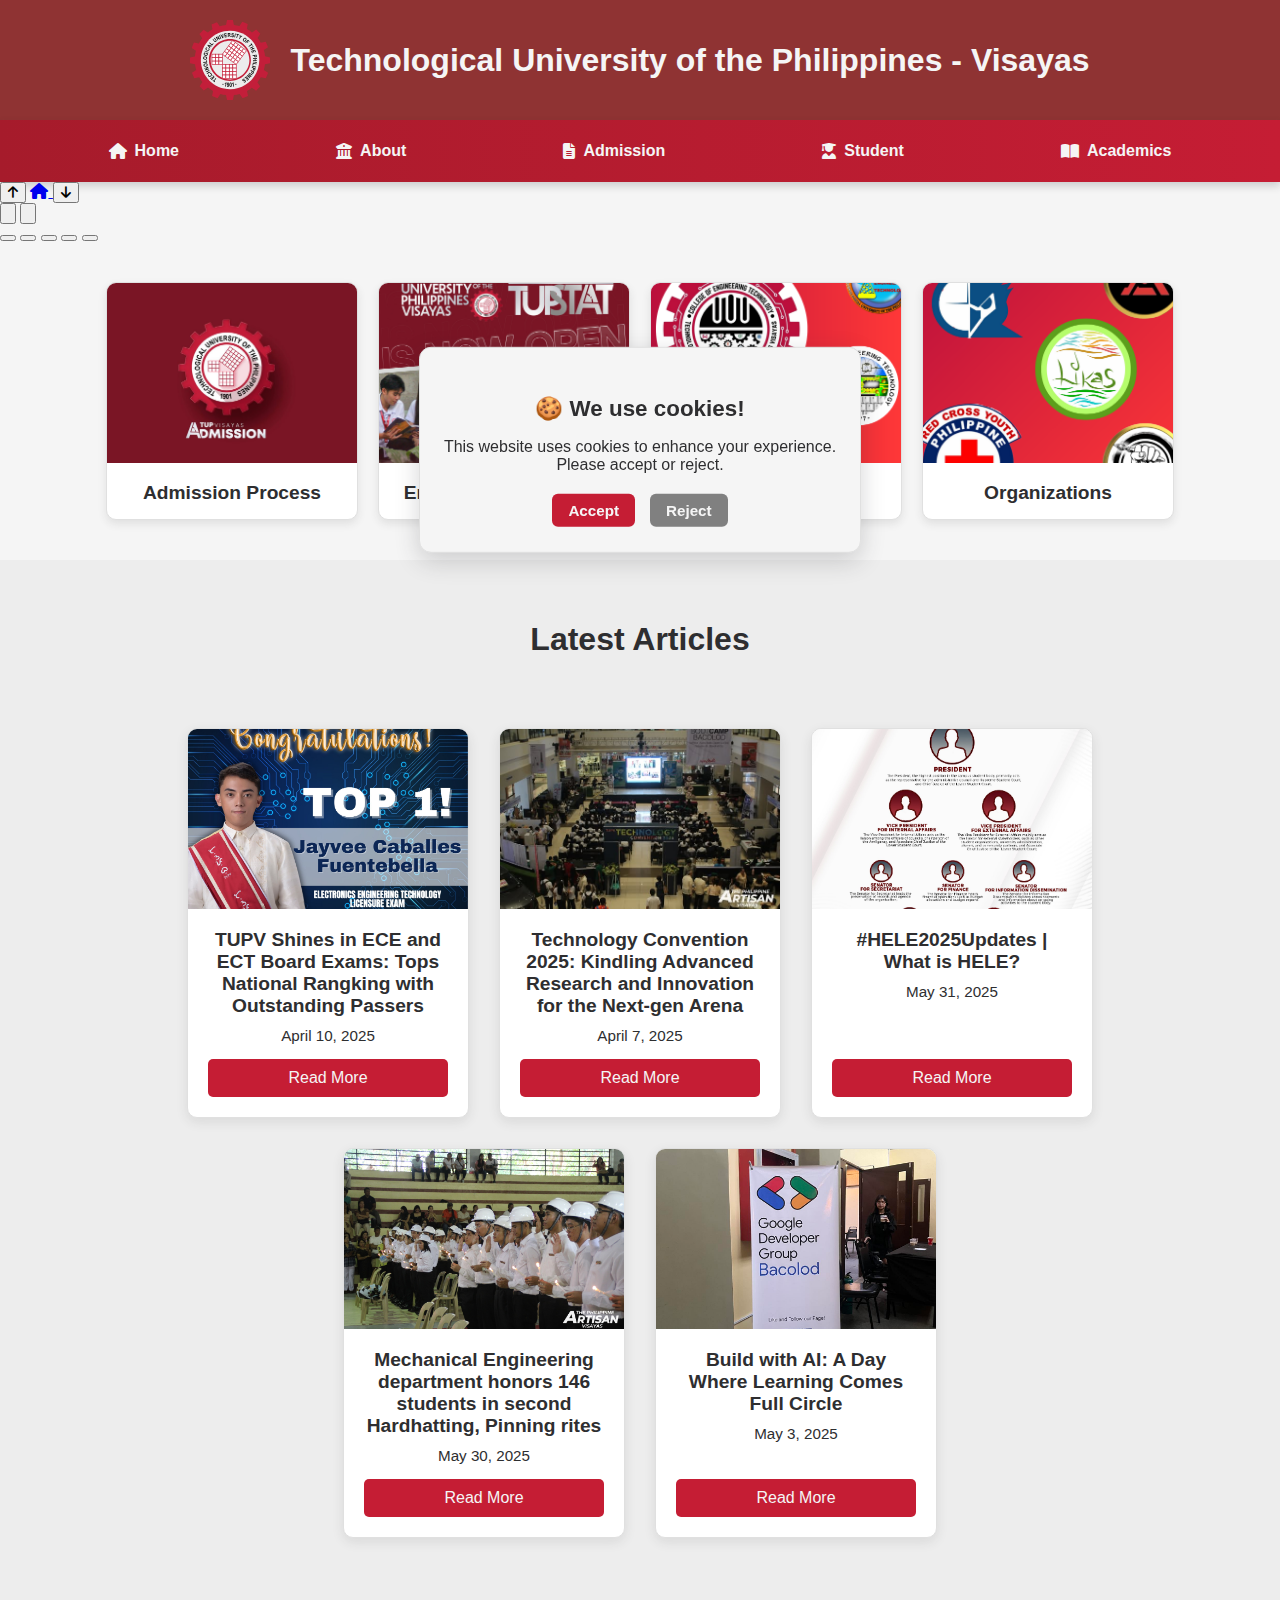
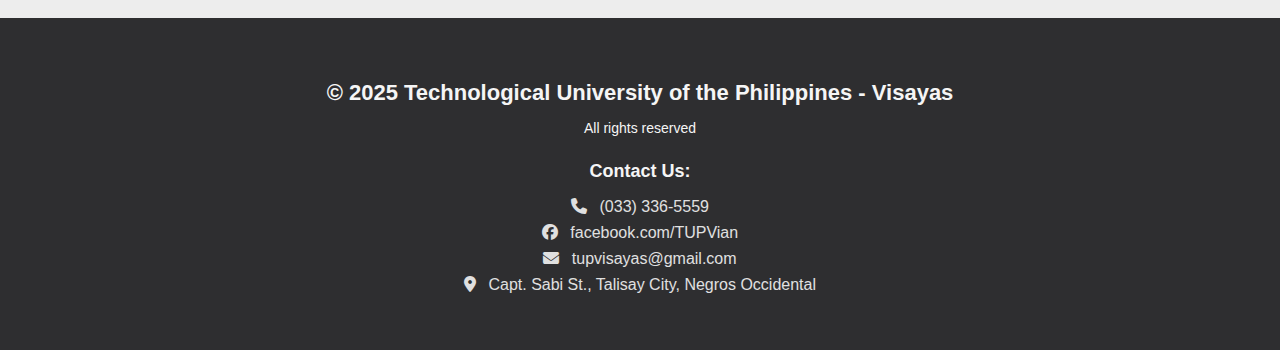
<file: index.html>
<!DOCTYPE html>
<html lang="en">
<head>
    <meta charset="UTF-8">
    <meta name="viewport" content="width=device-width, initial-scale=1.0">
    <title>Index | Technological University of the Philippines - Visayas</title>
    <link rel="icon" type="image/x-icon" href="img/tup_icon.ico">
    <link rel="stylesheet" href="css/style.css">
    <link rel="stylesheet" href="css/modals.css">
    <link rel="stylesheet" href="css/nav-bar.css">
    <link rel="stylesheet" href="https://cdnjs.cloudflare.com/ajax/libs/font-awesome/6.5.0/css/all.min.css">
    <link rel="stylesheet" href="https://cdnjs.cloudflare.com/ajax/libs/font-awesome/6.5.0/css/all.min.css" integrity="sha512-..." crossorigin="anonymous" referrerpolicy="no-referrer" />
</head>
<body>

    <header>
      <a href="home.html" class="header-logo">
      <img src="img/tup_logo.svg" alt="School Logo" class="logo">
      </a>
      <h1>Technological University of the Philippines - Visayas</h1>
    </header>

<nav class="navbar">
  <ul class="nav-menu">
    <li><a href="home.html"><i class="fas fa-home"></i> Home</a></li>

    <li class="dropdown">
      <a href="about.html"><i class="fas fa-university"></i> About</a>
      <ul class="dropdown-menu">
        <a href="about.html#history"><i class="fas fa-landmark"></i> History</a>
        <a href="about.html#officials"><i class="fas fa-user-tie"></i> TUP-V Officials</a>
        <a href="about.html#tup-hymn"><i class="fas fa-music"></i> TUP Hymn</a>
        <a href="about.html#mission"><i class="fas fa-bullseye"></i> Mission</a>
        <a href="about.html#vision"><i class="fas fa-eye"></i> Vision</a>
        <a href="about.html#core-values"><i class="fas fa-heart"></i> Core Values</a>
      </ul>
    </li>

    <li class="dropdown">
      <a href="admission.html"><i class="fas fa-file-alt"></i> Admission</a>
      <ul class="dropdown-menu">
        <a href="admission.html#admission-process"><i class="fas fa-stream"></i> Admission Process</a>
        <a href="admission.html#enrollment"><i class="fas fa-user-plus"></i> Enrollment (1st Year)</a>
        <a href="admission.html#admission-office"><i class="fas fa-building"></i> TUPV Admission’s Office</a>
      </ul>
    </li>

    <li class="dropdown">
      <a href="student.html"><i class="fas fa-user-graduate"></i> Student</a>
      <ul class="dropdown-menu">
        <a href="student.html#student-orgs"><i class="fas fa-users"></i> Student Organizations</a>
        <a href="student.html#usg-officers"><i class="fas fa-id-card"></i> USG Officers</a>
        <a href="student.html#ers"><i class="fas fa-desktop"></i> ERS</a>
      </ul>
    </li>

    <li class="dropdown">
      <a href="academics.html"><i class="fas fa-book-open"></i> Academics</a>
      <ul class="dropdown-menu">
        <a href="academics.html#coe"><i class="fas fa-cogs"></i> College of Engineering (COE)</a>
        <a href="academics.html#coac"><i class="fas fa-robot"></i> College of Automation and Control</a>
        <a href="academics.html#coet"><i class="fas fa-tools"></i> College of Engineering Technology</a>
      </ul>
    </li>
  </ul>
</nav>

<div class="side-navbar">
  <button onclick="scrollToTop()" title="Scroll to Top">
    <i class="fas fa-arrow-up"></i>
  </button>
  <a href="home.html" title="Home">
    <i class="fas fa-home"></i>
  </a>
  <button onclick="scrollToBottom()" title="Scroll to Bottom">
    <i class="fas fa-arrow-down"></i>
  </button>
</div>

<!-- Cookie Consent Modal -->
<div id="cookie-modal" class="cookie-modal">
  <div class="cookie-content">
    <h3>🍪 We use cookies!</h3>
    <p>This website uses cookies to enhance your experience. Please accept or reject.</p>
    <div class="cookie-buttons">
      <button id="accept-cookie">Accept</button>
      <button id="reject-cookie">Reject</button>
    </div>
  </div>
</div>

<div id="newsletter-modal" class="newsletter-modal">
  <div class="newsletter-content">
    <span class="close-btn" id="close-newsletter">&times;</span>
    <p><strong>Stay updated to the university's latest news!</strong></p>
    <p>Subscribe to <em>The Philippine Artisan - Visayas</em> newsletter</p>
    <input type="email" class="newsletter-input" placeholder="Enter your email">
    <button class="subscribe-btn">Subscribe</button>
    <p class="thank-you-msg" style="display: none; margin-top: 10px; color: green;">
      Thanks for subscribing! You'll be updated from university news from now on.
    </p>
  </div>
</div>


<div class="slider-container">
  <div class="slider-wrapper">
    <!-- Slides wrapped in anchor tags -->
    <a href="https://web.facebook.com/TUPVADMISSION" class="slide" data-slide="1" style="background-image: url('img/slide1.jpg');"></a>
    <a href="https://web.facebook.com/PhilArtisanVisayas/posts/pfbid0yogBGYFLmVcLw7J7X9eoUsYuhMLfMD19Cv7UsZ9MHB3UgjNLzsYKT12RjSgYNaLHl?_rdc=1&_rdr#" class="slide" data-slide="2" style="background-image: url('img/slide2.jpg');"></a>
    <a href="https://web.facebook.com/PhilArtisanVisayas/posts/pfbid0Wx39Dqjvqr57EfJtKc7HqJKhM5Ap5MnVis9TocsDgnBtM36BBYc2jpUKZPkYLtxl" class="slide" data-slide="3" style="background-image: url('img/slide3.jpg');"></a>
    <a href="https://web.facebook.com/tupvtechnowatch/posts/pfbid0ZENiHXCgcnWzZzFFagxWnMN1ShQLXwGKGyseQ7WT8AE88HPwQ69cn2qBEdGQ7vFQl" class="slide" data-slide="4" style="background-image: url('img/slide4.jpg');"></a>
    <a href="https://web.facebook.com/tupvtechnowatch/posts/pfbid02RusfrXeYcdrUNX9g4dncSKdjt54rhDPDVZxGUXDgCXsz2TqcLEG9UDprVBWjgnh4l" class="slide" data-slide="5" style="background-image: url('img/slide5.jpg');"></a>
    
    <!-- Navigation Arrows -->
    <button class="slider-arrow prev-arrow" aria-label="Previous slide">
      <svg xmlns="http://www.w3.org/2000/svg" viewBox="0 0 24 24" fill="white">
        <path d="M15.41 16.59L10.83 12l4.58-4.59L14 6l-6 6 6 6 1.41-1.41z"/>
      </svg>
    </button>
    <button class="slider-arrow next-arrow" aria-label="Next slide">
      <svg xmlns="http://www.w3.org/2000/svg" viewBox="0 0 24 24" fill="white">
        <path d="M8.59 16.59L13.17 12 8.59 7.41 10 6l6 6-6 6-1.41-1.41z"/>
      </svg>
    </button>
    
    <!-- Navigation Dots -->
    <div class="slider-nav">
      <button class="nav-dot active" data-target="1" aria-label="Go to slide 1"></button>
      <button class="nav-dot" data-target="2" aria-label="Go to slide 2"></button>
      <button class="nav-dot" data-target="3" aria-label="Go to slide 3"></button>
      <button class="nav-dot" data-target="4" aria-label="Go to slide 4"></button>
      <button class="nav-dot" data-target="5" aria-label="Go to slide 5"></button>
    </div>
  </div>
</div>

<section class="card-section"> 
  <div class="card">
    <a href="admission_section.html">
      <img src="img/card1.jpg" alt="Card 1">
    </a>
    <h3>Admission Process</h3>
  </div>

  <div class="card">
    <a href="enrollment_section.html">
      <img src="img/card2_alt.jpg" alt="Card 2">
    </a>
    <h3>Enrollment Procedure</h3>
  </div>

  <div class="card">
    <a href="academics.html">
      <img src="img/card3.png" alt="Card 3">
    </a>
    <h3>Programs Offered</h3>
  </div>

  <div class="card">
    <a href="organizations.html">
      <img src="img/card4.png" alt="Card 4">
    </a>
    <h3>Organizations</h3>
  </div>
</section>
    
    <section class="blog-wrapper">
    <h1 class="blog-title">Latest Articles</h1>
    <div class="blog-section">
        <div class="blog-card">
            <img src="img/ect_boardpasser.jpg" alt="Blog 1">
            <div class="blog-content">
                <h3>TUPV Shines in ECE and ECT Board Exams: Tops National Rangking with Outstanding Passers</h3>
                <p>April 10, 2025</p>
                <a href="https://www.facebook.com/TUPVisayasUSG/posts/pfbid028Wt885emQXPFpE48o4XiXrfsRMHZZqwzqzg6zJ3cEbcRYdHoL2oEnuxmZBnijEhMl" class="read-btn">Read More</a>
            </div>
        </div>
    <div class="blog-card">
        <img src="img/tech_convention.jpg" alt="Blog 2">
        <div class="blog-content">
            <h3>Technology Convention 2025: Kindling Advanced Research and Innovation for the Next-gen Arena</h3>
            <p>April 7, 2025</p>
            <a href="https://www.facebook.com/PhilArtisanVisayas/posts/pfbid0yogBGYFLmVcLw7J7X9eoUsYuhMLfMD19Cv7UsZ9MHB3UgjNLzsYKT12RjSgYNaLHl" class="read-btn">Read More</a>
        </div>
    </div>
    <div class="blog-card">
        <img src="img/usg_elections.jpg" alt="Blog 3">
        <div class="blog-content">
            <h3>#HELE2025Updates | What is HELE?</h3>
            <p>May 31, 2025</p>
            <a href="https://web.facebook.com/photo/?fbid=1180248297447758&set=a.464480719024523&_rdc=1&_rdr#" class="read-btn">Read More</a>
        </div>
    </div>
    <div class="blog-card">
        <img src="img/hardhatting_ceremony.jpg" alt="Blog 4">
        <div class="blog-content">
            <h3>Mechanical Engineering department honors 146 students in second Hardhatting, Pinning rites</h3>
            <p>May 30, 2025</p>
            <a href="https://facebook.com/PhilArtisanVisayas/posts/pfbid0Wx39Dqjvqr57EfJtKc7HqJKhM5Ap5MnVis9TocsDgnBtM36BBYc2jpUKZPkYLtxl" class="read-btn">Read More</a>
        </div>
    </div>
    <div class="blog-card">
        <img src="img/technowatch_buildWithAI.jpg" alt="Blog 5">
        <div class="blog-content">
            <h3>Build with AI: A Day Where Learning Comes Full Circle</h3>
            <p>May 3, 2025</p>
            <a href="https://facebook.com/tupvtechnowatch/posts/pfbid0ZENiHXCgcnWzZzFFagxWnMN1ShQLXwGKGyseQ7WT8AE88HPwQ69cn2qBEdGQ7vFQl" class="read-btn">Read More</a>
        </div>
    </div>
    </section>

<footer class="footer">
  <div class="footer-content">
    <h3>© 2025 Technological University of the Philippines - Visayas</h3>
    <p>All rights reserved</p>
    <div class="contact-section">
      <h4>Contact Us:</h4>
      <ul class="contact-list">
        <li>
          <a href="tel:(033)336-5559" target="_blank">
            <i class="fas fa-phone"></i> (033) 336-5559
          </a>
        </li>
        <li>
          <a href="https://facebook.com/TUPVian" target="_blank">
            <i class="fab fa-facebook"></i> facebook.com/TUPVian
          </a>
        </li>
        <li>
          <a href="mailto:tupvisayas@gmail.com" target="_blank">
            <i class="fas fa-envelope"></i> tupvisayas@gmail.com
          </a>
        </li>
        <li>
          <a href="https://maps.app.goo.gl/TdnnfVH4hXYXJDh36" target="_blank">
            <i class="fas fa-map-marker-alt"></i> Capt. Sabi St., Talisay City, Negros Occidental
          </a>
        </li>
      </ul>
    </div>
  </div>
</footer>

<script src="/script/script.js"></script>
</body>
</html>
</file>
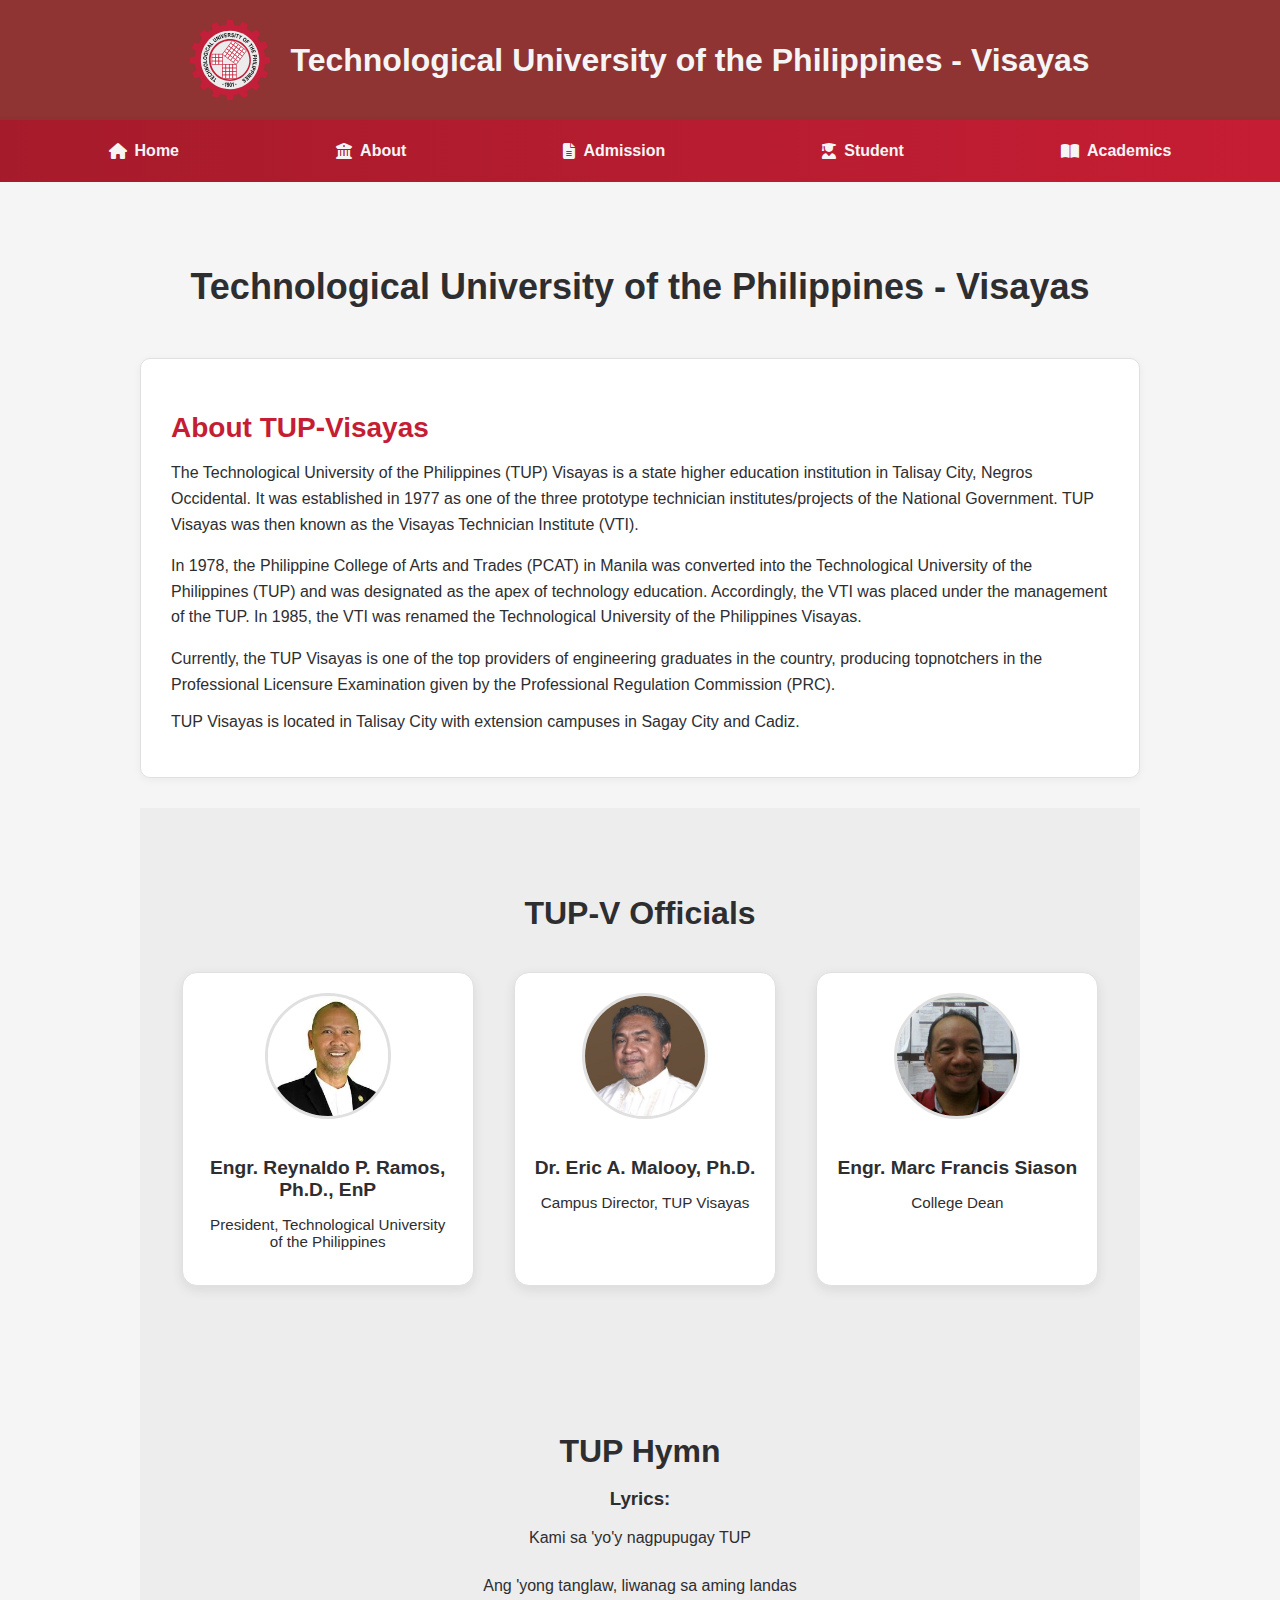
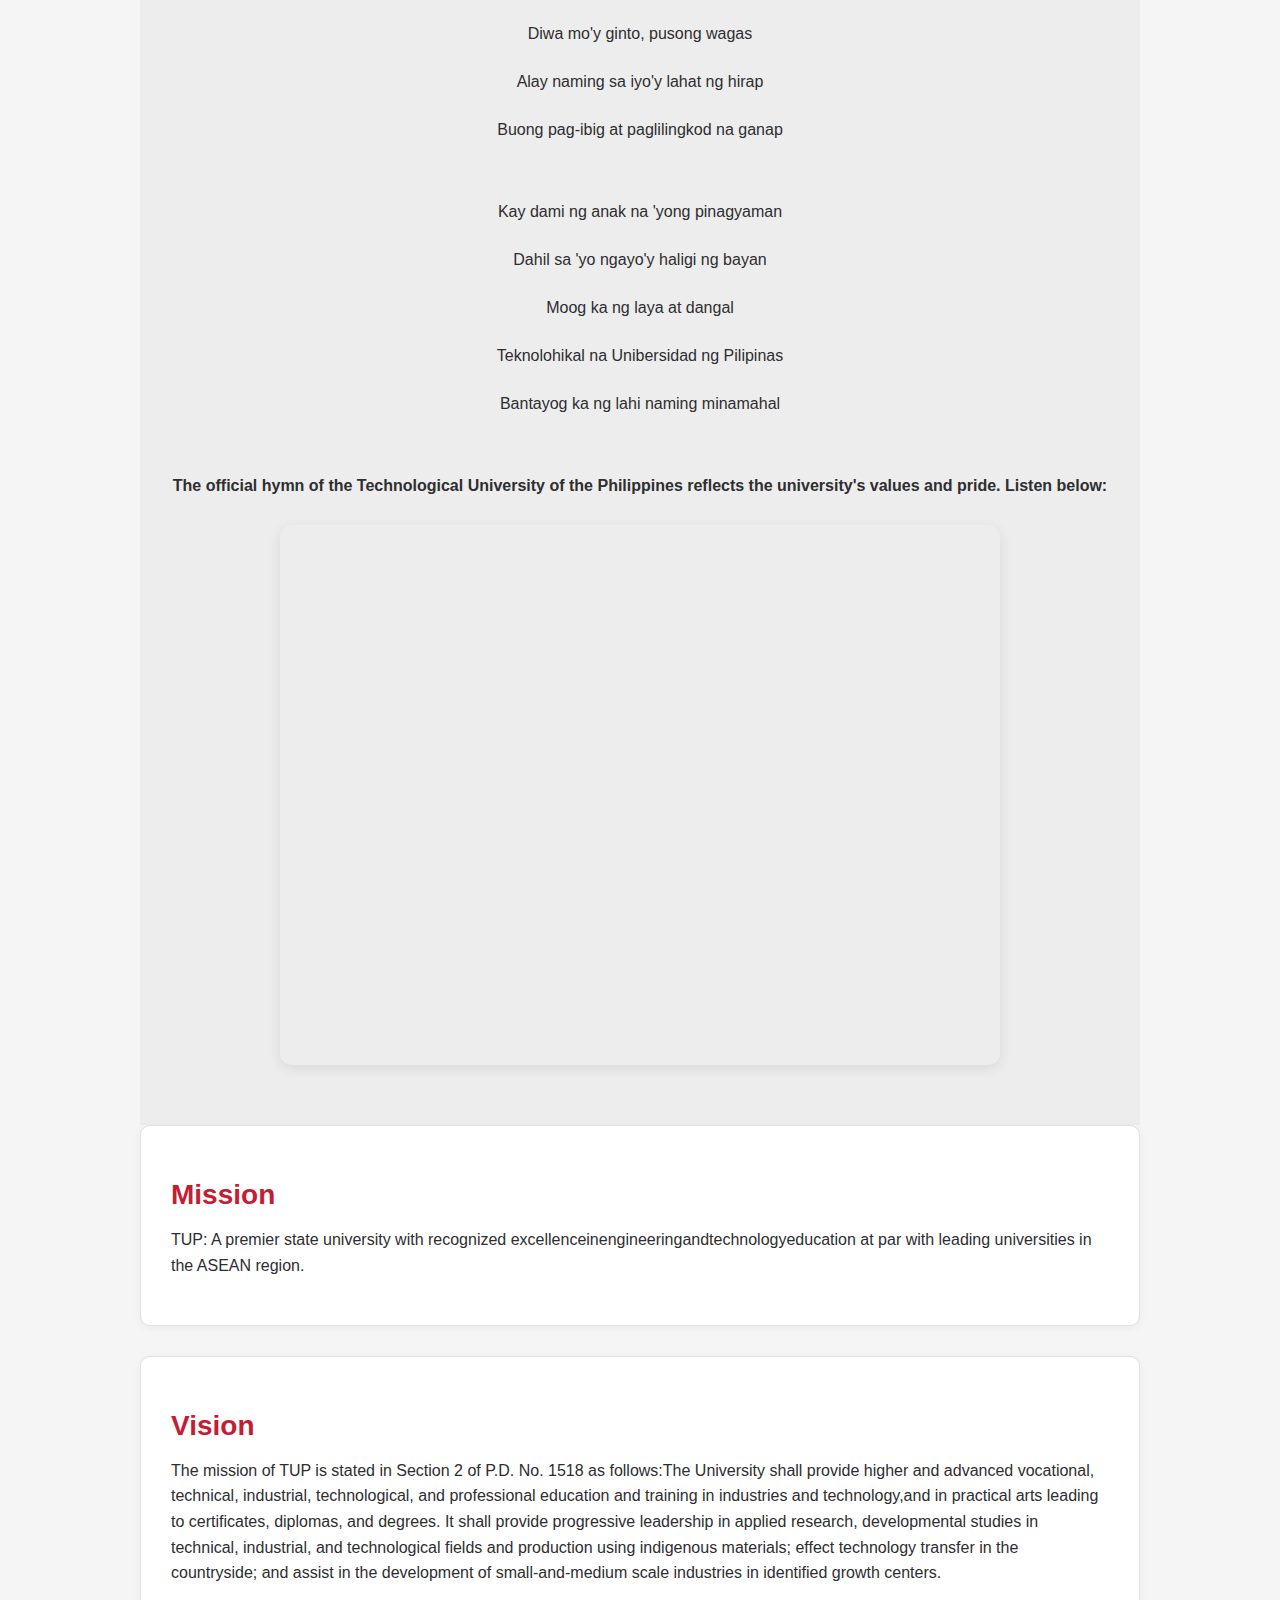
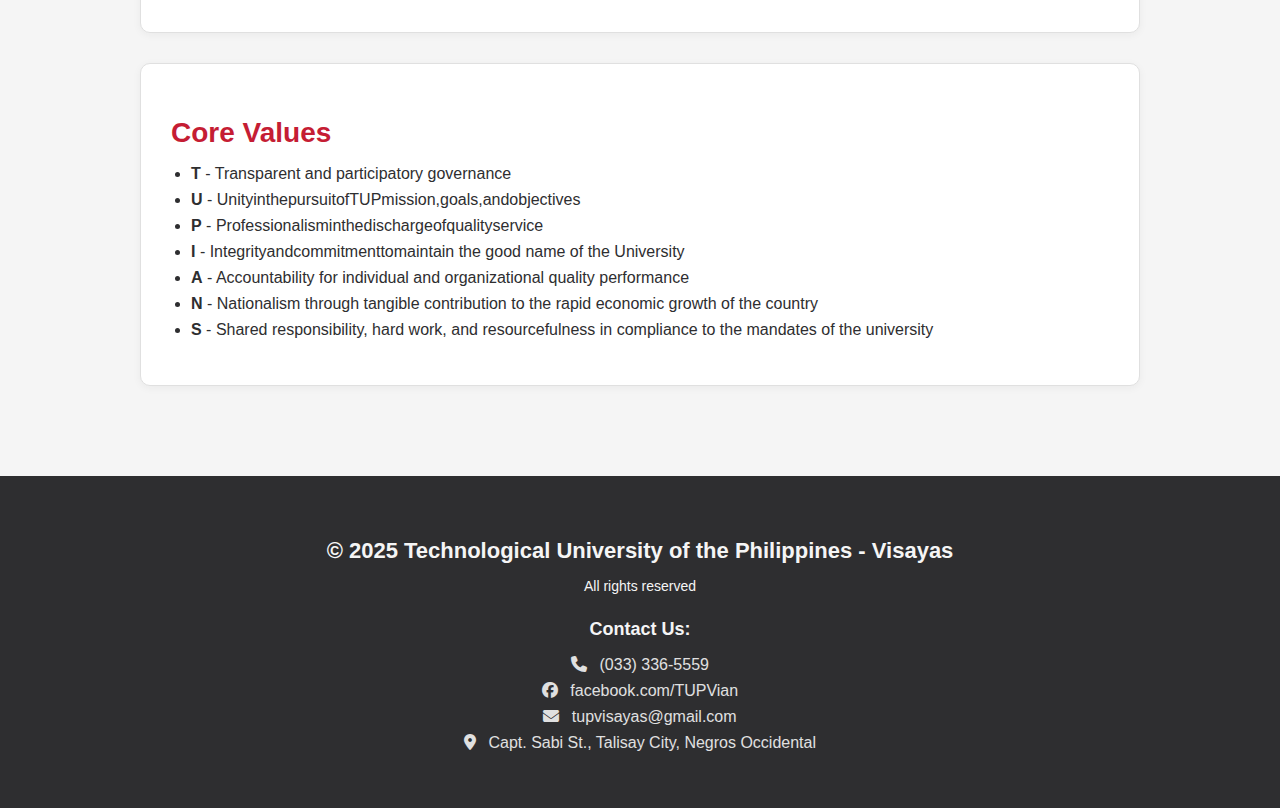
<file: about.html>
<!DOCTYPE html>
<html lang="en">
<head>
    <meta charset="UTF-8">
    <meta name="viewport" content="width=device-width, initial-scale=1.0">
    <link rel="icon" type="image/x-icon" href="img/tup_icon.ico"">
    <title>About | Technological University of the Philippines - Visayas</title>
    <link rel="stylesheet" href="css/style.css">
    <link rel="stylesheet" href="css/modals.css">
    <link rel="stylesheet" href="css/nav-bar.css">
    <link rel="stylesheet" href="https://cdnjs.cloudflare.com/ajax/libs/font-awesome/6.5.0/css/all.min.css">
    <link rel="stylesheet" href="https://cdnjs.cloudflare.com/ajax/libs/font-awesome/6.5.0/css/all.min.css" integrity="sha512-..." crossorigin="anonymous" referrerpolicy="no-referrer" />
</head>
<body>

    <header>
        <a href="home.html" class="header-logo">
        <img src="img/tup_logo.svg" alt="School Logo" class="logo">
        </a>
        <h1>Technological University of the Philippines - Visayas</h1>
    </header>

<nav class="navbar">
  <ul class="nav-menu">
    <li><a href="home.html"><i class="fas fa-home"></i> Home</a></li>

    <li class="dropdown">
      <a href="about.html"><i class="fas fa-university"></i> About</a>
      <ul class="dropdown-menu">
        <a href="about.html#history"><i class="fas fa-landmark"></i> History</a>
        <a href="about.html#officials"><i class="fas fa-user-tie"></i> TUP-V Officials</a>
        <a href="about.html#tup-hymn"><i class="fas fa-music"></i> TUP Hymn</a>
        <a href="about.html#mission"><i class="fas fa-bullseye"></i> Mission</a>
        <a href="about.html#vision"><i class="fas fa-eye"></i> Vision</a>
        <a href="about.html#core-values"><i class="fas fa-heart"></i> Core Values</a>
      </ul>

    <li class="dropdown">
      <a href="admission.html"><i class="fas fa-file-alt"></i> Admission</a>
      <ul class="dropdown-menu">
        <a href="admission.html#admission-process"><i class="fas fa-stream"></i> Admission Process</a>
        <a href="admission.html#enrollment"><i class="fas fa-user-plus"></i> Enrollment (1st Year)</a>
        <a href="admission.html#admission-office"><i class="fas fa-building"></i> TUPV Admission’s Office</a>
      </ul>
    </li>

    <li class="dropdown">
      <a href="student.html"><i class="fas fa-user-graduate"></i> Student</a>
      <ul class="dropdown-menu">
        <a href="student.html#student-orgs"><i class="fas fa-users"></i> Student Organizations</a>
        <a href="student.html#usg-officers"><i class="fas fa-id-card"></i> USG Officers</a>
        <a href="student.html#ers"><i class="fas fa-desktop"></i> ERS</a>
      </ul>
    </li>

    <li class="dropdown">
      <a href="academics.html"><i class="fas fa-book-open"></i> Academics</a>
      <ul class="dropdown-menu">
        <a href="academics.html#coe"><i class="fas fa-cogs"></i> College of Engineering (COE)</a>
        <a href="academics.html#coac"><i class="fas fa-robot"></i> College of Automation and Control</a>
        <a href="academics.html#coet"><i class="fas fa-tools"></i> College of Engineering Technology</a>
      </ul>
    </li>
  </ul>
</nav>

<section id="about" class="about-section">
  <div class="container">

    <h1>Technological University of the Philippines - Visayas</h1>

    <div class="about-block" id="history">
      <h2>About TUP-Visayas</h2>
      <p>The Technological University of the Philippines (TUP) Visayas is a state higher education institution in Talisay City, Negros Occidental. It was established in 1977 as one of the three prototype technician institutes/projects of the National Government. TUP Visayas was then known as the Visayas Technician Institute (VTI).
      <p>In 1978, the Philippine College of Arts and Trades (PCAT) in Manila was converted into the Technological University of the Philippines (TUP) and was designated as the apex of technology education. Accordingly, the VTI was placed under the management of the TUP. In 1985, the VTI was renamed the Technological University of the Philippines Visayas.</p>
      <p>Currently, the TUP Visayas is one of the top providers of engineering graduates in the country, producing topnotchers in the Professional Licensure Examination given by the Professional Regulation Commission (PRC).</p>
      </p>TUP Visayas is located in Talisay City with extension campuses in Sagay City and Cadiz.</p>
    </div>

<section class="tupv-officials-section" id="officials">
  <h2>TUP-V Officials</h2>
  <div class="officials-container">
    <div class="official-card">
      <img src="img/rey_ramos.jfif" alt="TUP President">
      <h3>Engr. Reynaldo P. Ramos, Ph.D., EnP</h3>
      <p>President, Technological University of the Philippines</p>
    </div>
    <div class="official-card">
      <img src="img/eric_malooy.jpg" alt="Campus Director">
      <h3>Dr. Eric A. Malooy, Ph.D.</h3>
      <p>Campus Director, TUP Visayas</p>
    </div>
    <div class="official-card">
      <img src="img/marc_siason.jfif" alt="College Dean">
      <h3>Engr. Marc Francis Siason</h3>
      <p>College Dean</p>
    </div>
  </div>
</section>

    <section class="tup-hymn-section" id="tup-hymn">
  <h2>TUP Hymn</h2>
  <h3>Lyrics:</h3>
  <p>Kami sa 'yo'y nagpupugay TUP</p>
  <p>Ang 'yong tanglaw, liwanag sa aming landas</p>
  <p>Diwa mo'y ginto, pusong wagas</p>
  <p>Alay naming sa iyo'y lahat ng hirap</p> 
  <p>Buong pag-ibig at paglilingkod na ganap</p>
  <br> 
  <p>Kay dami ng anak na 'yong pinagyaman</p>
  <p>Dahil sa 'yo ngayo'y haligi ng bayan</p>
  <p>Moog ka ng laya at dangal</p>
  <p>Teknolohikal na Unibersidad ng Pilipinas</p> 
  <p>Bantayog ka ng lahi naming minamahal</p>
  <br>
  <p><b>The official hymn of the Technological University of the Philippines reflects the university's values and pride. Listen below:</b></p>
  
  <div class="video-container">
    <iframe 
      src="https://www.youtube.com/embed/-4EmUd1Es7U" 
      title="TUP Hymn" 
      frameborder="0" 
      allow="accelerometer; autoplay; clipboard-write; encrypted-media; gyroscope; picture-in-picture; web-share" 
      allowfullscreen>
    </iframe>
  </div>
</section>

    <div class="about-block" id="mission">
      <h2>Mission</h2>
      <p>TUP: A premier state university with recognized
          excellenceinengineeringandtechnologyeducation
          at par with leading universities in the ASEAN region.</p>
    </div>

    <div class="about-block" id="vision">
      <h2>Vision</h2>
      <p>The mission of TUP is stated in Section 2 of P.D. No. 1518
        as follows:The University shall provide higher and
        advanced vocational, technical, industrial,
        technological, and professional education and training
        in industries and technology,and in practical arts
        leading to certificates, diplomas, and degrees. It shall
        provide progressive leadership in applied research,
        developmental studies in technical, industrial, and
        technological fields and production using indigenous
        materials; effect technology transfer in the countryside;
        and assist in the development of small-and-medium
        scale industries in identified growth centers.</p>
    </div>

    <div class="about-block" id="core-values">
      <h2>Core Values</h2>
      <ul>
        <li><b>T</b> - Transparent and participatory governance</li>
        <li><b>U</b> - UnityinthepursuitofTUPmission,goals,andobjectives </li>
        <li><b>P</b> - Professionalisminthedischargeofqualityservice</li>
        <li><b>I</b> - Integrityandcommitmenttomaintain the good name of the University</li>
        <li><b>A</b> - Accountability for individual and organizational quality performance </li>
        <li><b>N</b> - Nationalism through tangible contribution to the rapid economic growth of the country</li>
        <li><b>S</b> - Shared responsibility, hard work, and resourcefulness in compliance to the mandates of the university</li>
      </ul>
    </div>

  </div>
</section>

<footer class="footer">
  <div class="footer-content">
    <h3>© 2025 Technological University of the Philippines - Visayas</h3>
    <p>All rights reserved</p>
    <div class="contact-section">
      <h4>Contact Us:</h4>
      <ul class="contact-list">
        <li>
          <a href="tel:(033)336-5559" target="_blank">
            <i class="fas fa-phone"></i> (033) 336-5559
          </a>
        </li>
        <li>
          <a href="https://facebook.com/TUPVian" target="_blank">
            <i class="fab fa-facebook"></i> facebook.com/TUPVian
          </a>
        </li>
        <li>
          <a href="mailto:tupvisayas@gmail.com" target="_blank">
            <i class="fas fa-envelope"></i> tupvisayas@gmail.com
          </a>
        </li>
        <li>
          <a href="https://maps.app.goo.gl/TdnnfVH4hXYXJDh36" target="_blank">
            <i class="fas fa-map-marker-alt"></i> Capt. Sabi St., Talisay City, Negros Occidental
          </a>
        </li>
      </ul>
    </div>
  </div>
</footer>

<script src="/script/script.js"></script>
</body>
</html>
</file>
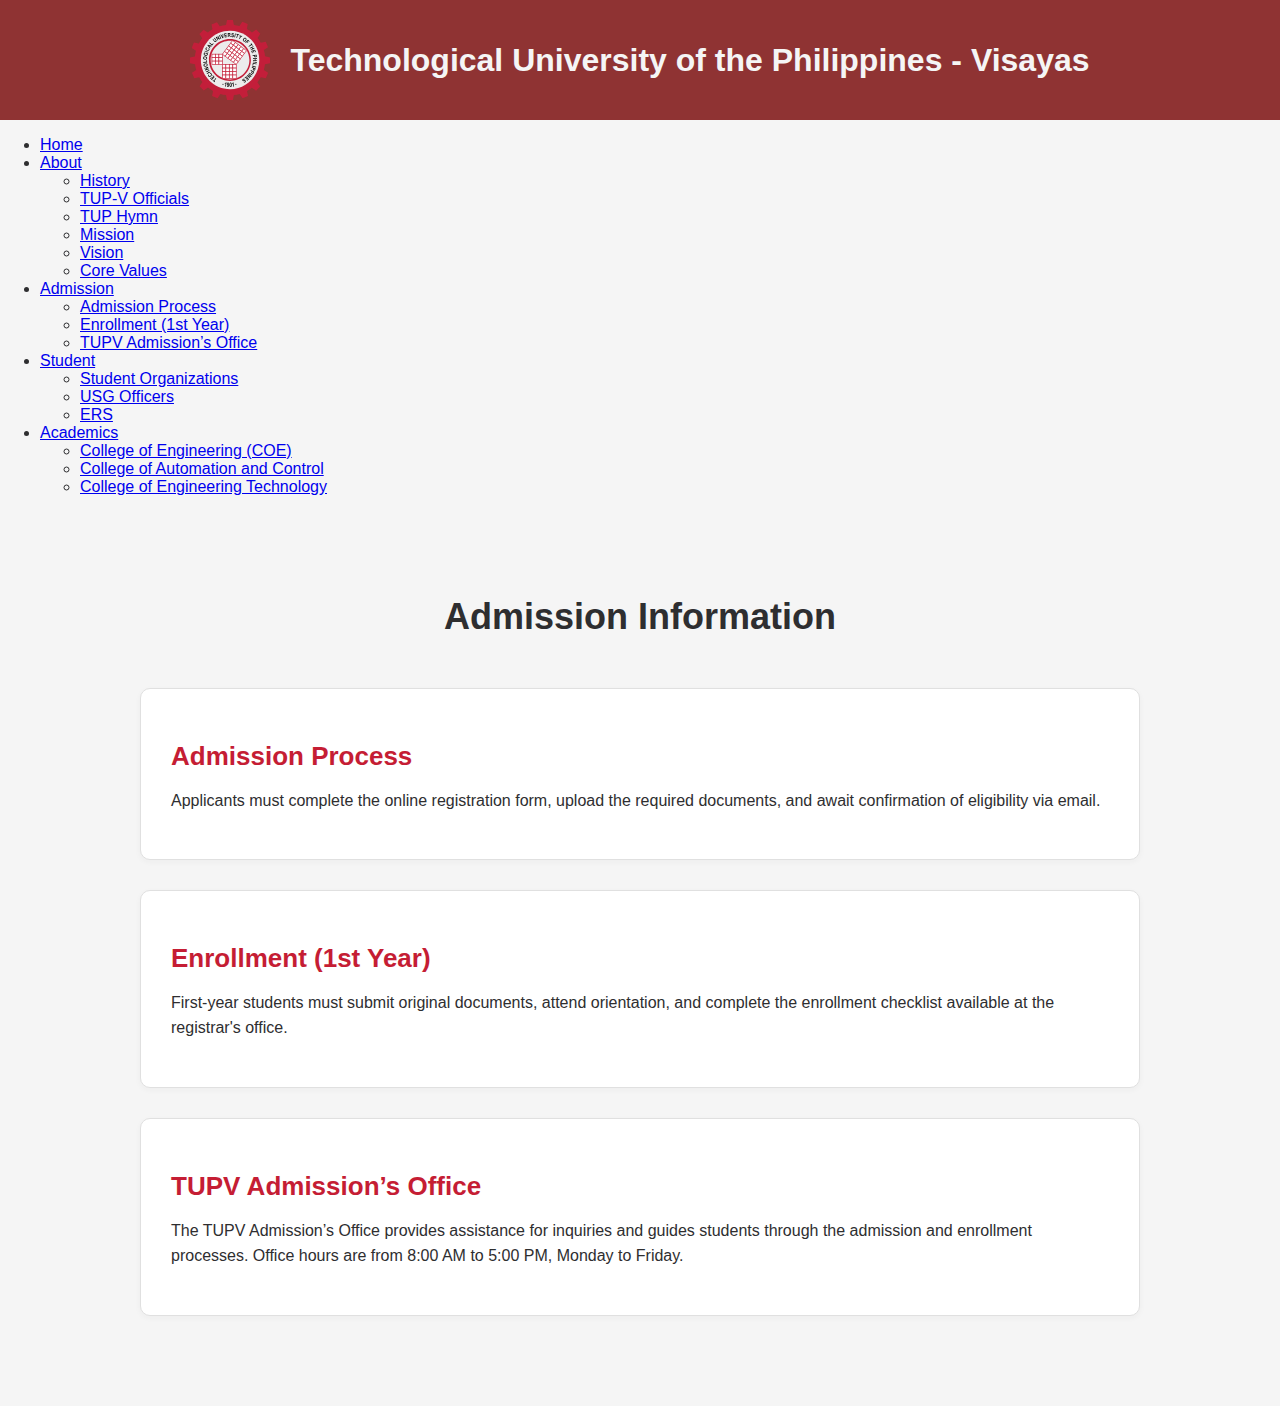
<file: admission.html>
<!DOCTYPE html>
<html lang="en">
<head>
    <meta charset="UTF-8">
    <meta name="viewport" content="width=device-width, initial-scale=1.0">
    <title>Technological University of the Philippines - Visayas</title>
    <link rel="stylesheet" href="css/style.css">
</head>
<body>

    <header>
        <a href="index.html" class="header-logo">
        <img src="img/tup_logo.svg" alt="School Logo" class="logo">
        </a>
        <h1>Technological University of the Philippines - Visayas</h1>
    </header>

<nav class="navbar">
  <ul class="nav-menu">
    <li><a href="index.html">Home</a></li>

    <li class="dropdown">
      <a href="about.html">About</a>
      <ul class="dropdown-menu">
        <li><a href="about.html#history">History</a></li>
        <li><a href="about.html#officials">TUP-V Officials</a></li>
        <li><a href="about.html#tup-hymn">TUP Hymn</a></li>
        <li><a href="about.html#mission">Mission</a></li>
        <li><a href="about.html#vision">Vision</a></li>
        <li><a href="about.html#core-values">Core Values</a></li>
      </ul>
    </li>

    <li class="dropdown">
      <a href="admission.html">Admission</a>
      <ul class="dropdown-menu">
        <li><a href="admission.html#admission-process">Admission Process</a></li>
        <li><a href="admission.html#enrollment">Enrollment (1st Year)</a></li>
        <li><a href="admission.html#admission-office">TUPV Admission’s Office</a></li>
      </ul>
    </li>

    <li class="dropdown">
      <a href="student.html">Student</a>
      <ul class="dropdown-menu">
        <li><a href="student.html#student-orgs">Student Organizations</a></li>
        <li><a href="student.html#usg-officers">USG Officers</a></li>
        <li><a href="student.html#ers">ERS</a></li>
      </ul>
    </li>

    <li class="dropdown">
      <a href="academics.html">Academics</a>
      <ul class="dropdown-menu">
        <li><a href="academics.html#coe">College of Engineering (COE)</a></li>
        <li><a href="academics.html#coac">College of Automation and Control</a></li>
        <li><a href="academics.html#coet">College of Engineering Technology</a></li>
      </ul>
    </li>
  </ul>
</nav>

<section id="admission" class="admission-section">
  <div class="container">

    <h1>Admission Information</h1>

    <div class="admission-block" id="admission-process">
      <h2>Admission Process</h2>
      <p>Applicants must complete the online registration form, upload the required documents, and await confirmation of eligibility via email.</p>
    </div>

    <div class="admission-block" id="enrollment">
      <h2>Enrollment (1st Year)</h2>
      <p>First-year students must submit original documents, attend orientation, and complete the enrollment checklist available at the registrar's office.</p>
    </div>

    <div class="admission-block" id="admission-office">
      <h2>TUPV Admission’s Office</h2>
      <p>The TUPV Admission’s Office provides assistance for inquiries and guides students through the admission and enrollment processes. Office hours are from 8:00 AM to 5:00 PM, Monday to Friday.</p>
    </div>

  </div>
</section>

</body>
</html>
</file>
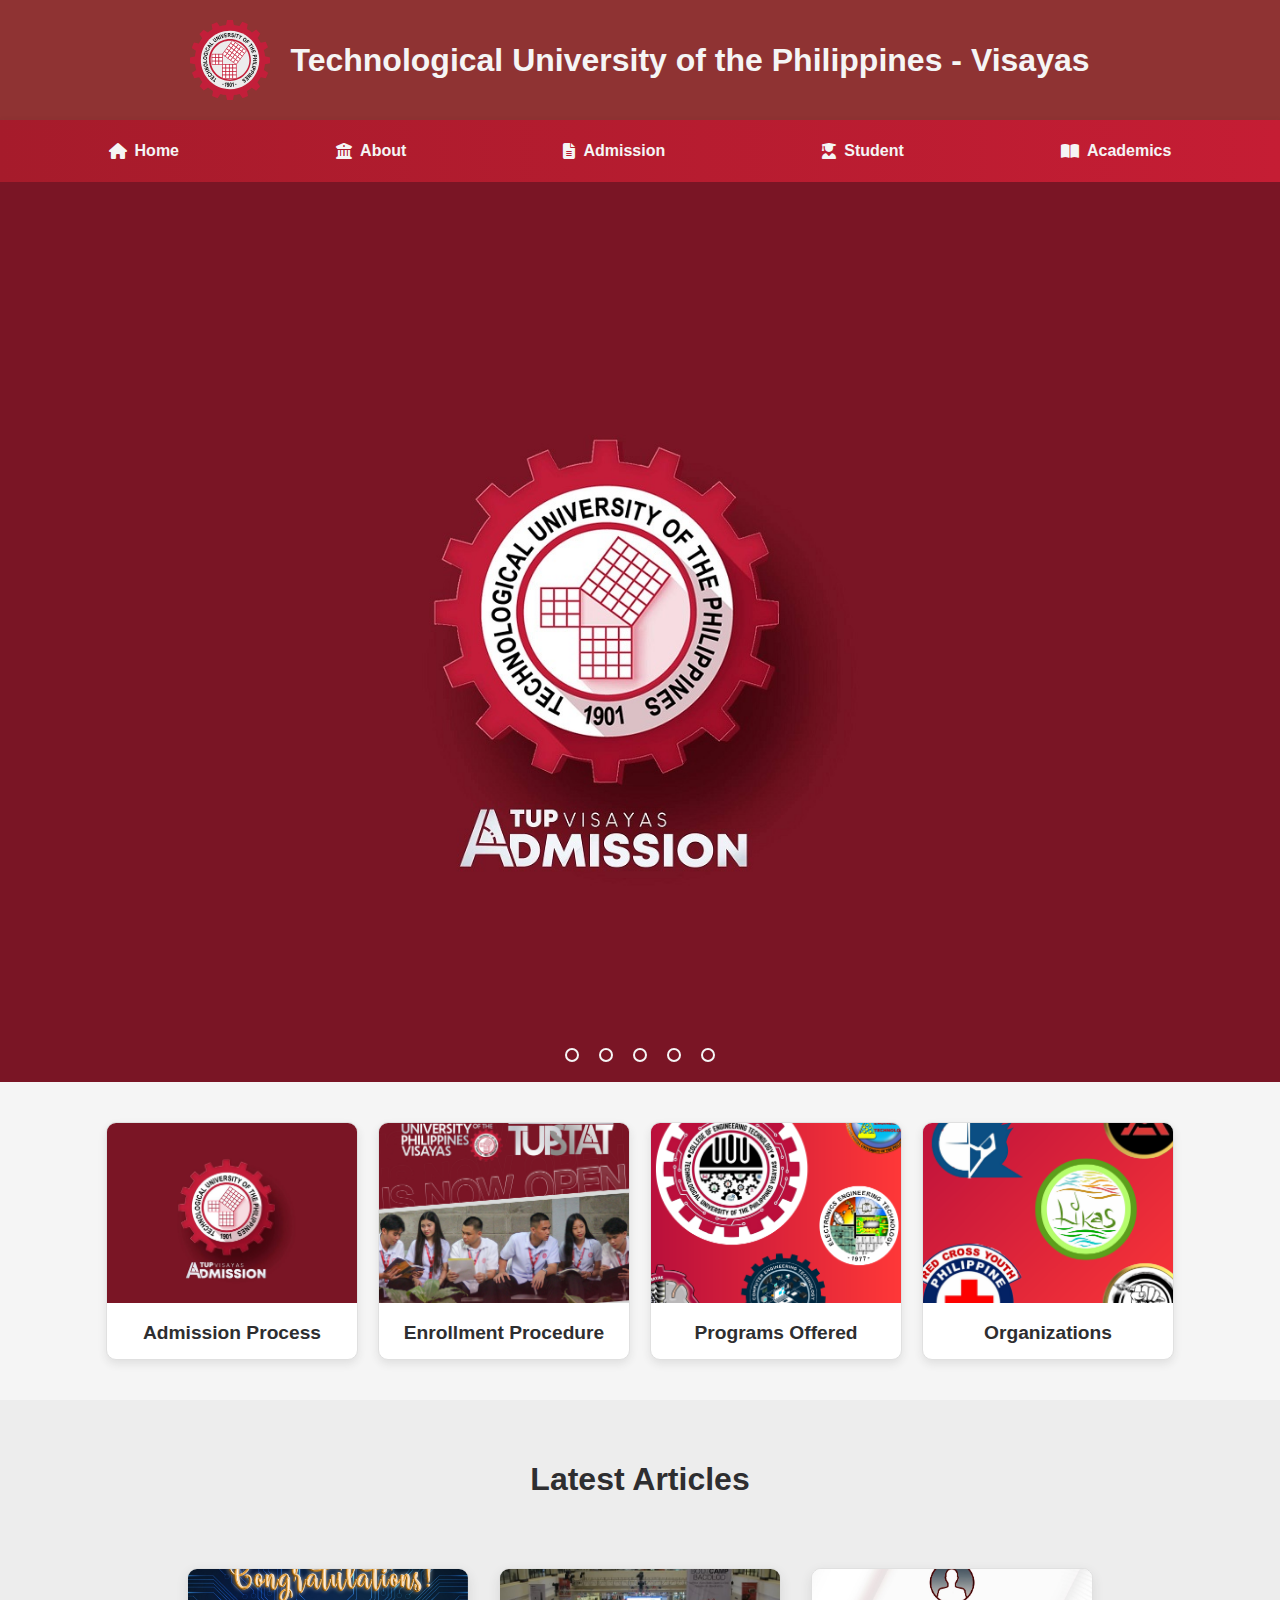
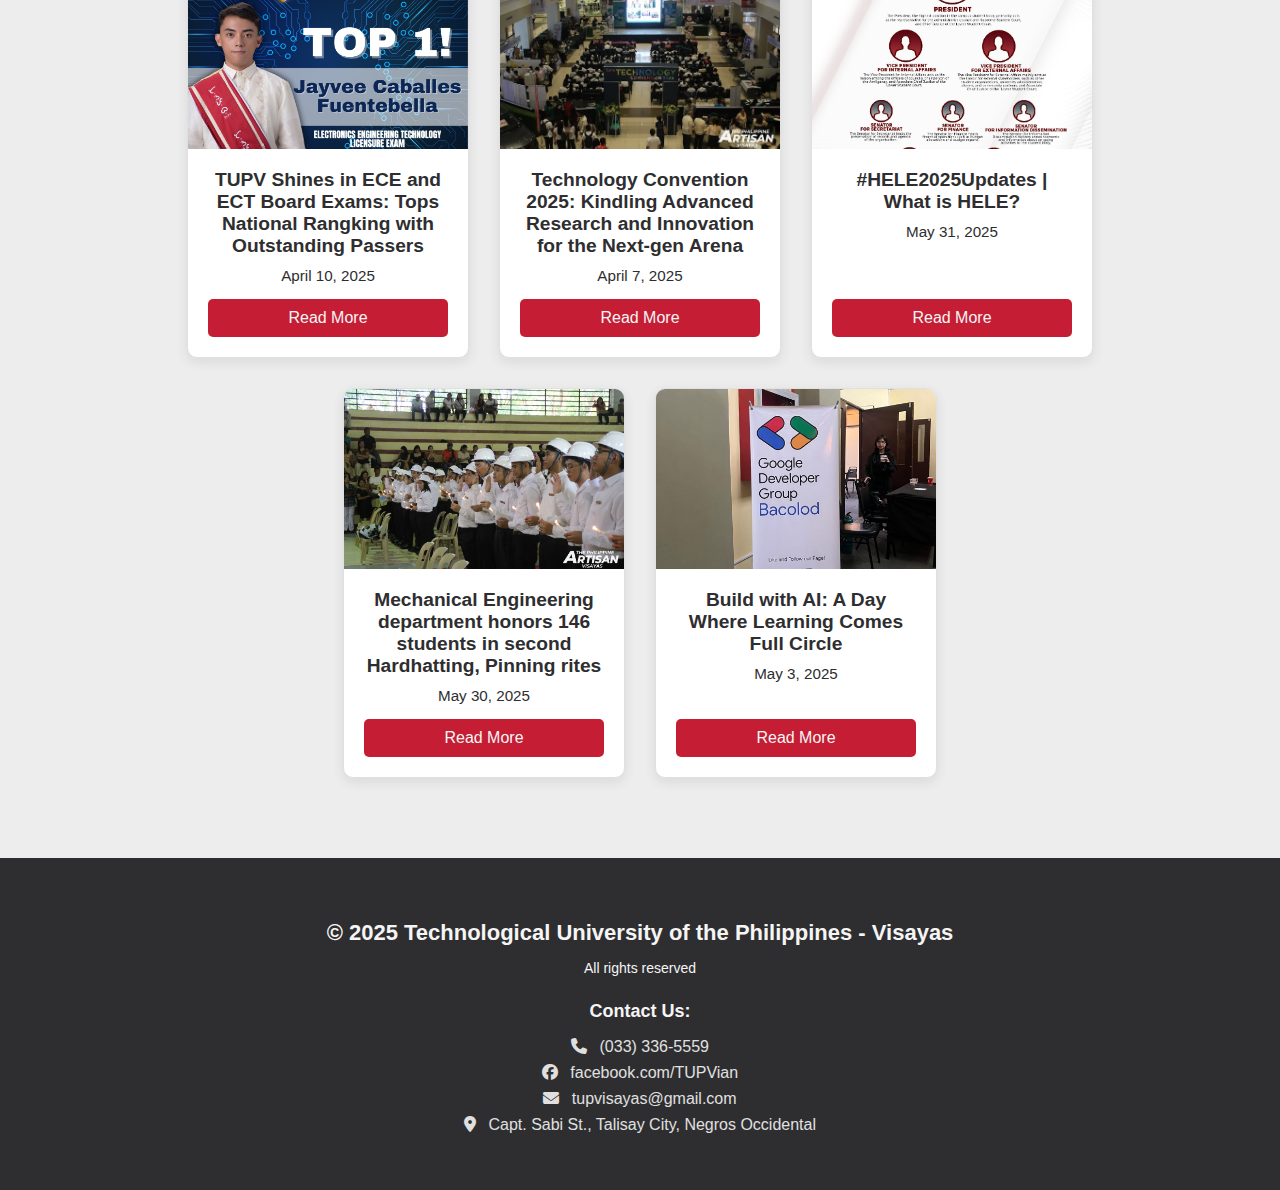
<file: home.html>
<!DOCTYPE html>
<html lang="en">
<head>
    <meta charset="UTF-8">
    <meta name="viewport" content="width=device-width, initial-scale=1.0">
    <title>Home | Technological University of the Philippines - Visayas</title>
    <link rel="icon" type="image/x-icon" href="img/tup_icon.ico"">
    <link rel="stylesheet" href="css/style.css">
    <link rel="stylesheet" href="css/modals.css">
    <link rel="stylesheet" href="css/nav-bar.css">
    <link rel="stylesheet" href="https://cdnjs.cloudflare.com/ajax/libs/font-awesome/6.5.0/css/all.min.css">
    <link rel="stylesheet" href="https://cdnjs.cloudflare.com/ajax/libs/font-awesome/6.5.0/css/all.min.css" integrity="sha512-..." crossorigin="anonymous" referrerpolicy="no-referrer" />
</head>
<body>

    <header>
        <a href="home.html" class="header-logo">
        <img src="img/tup_logo.svg" alt="School Logo" class="logo">
        </a>
        <h1>Technological University of the Philippines - Visayas</h1>
    </header>

<nav class="navbar">
  <ul class="nav-menu">
    <li><a href="home.html"><i class="fas fa-home"></i> Home</a></li>

    <li class="dropdown">
      <a href="about.html"><i class="fas fa-university"></i> About</a>
      <ul class="dropdown-menu">
        <a href="about.html#history"><i class="fas fa-landmark"></i> History</a>
        <a href="about.html#officials"><i class="fas fa-user-tie"></i> TUP-V Officials</a>
        <a href="about.html#tup-hymn"><i class="fas fa-music"></i> TUP Hymn</a>
        <a href="about.html#mission"><i class="fas fa-bullseye"></i> Mission</a>
        <a href="about.html#vision"><i class="fas fa-eye"></i> Vision</a>
        <a href="about.html#core-values"><i class="fas fa-heart"></i> Core Values</a>
      </ul>

    <li class="dropdown">
      <a href="admission.html"><i class="fas fa-file-alt"></i> Admission</a>
      <ul class="dropdown-menu">
        <a href="admission.html#admission-process"><i class="fas fa-stream"></i> Admission Process</a>
        <a href="admission.html#enrollment"><i class="fas fa-user-plus"></i> Enrollment (1st Year)</a>
        <a href="admission.html#admission-office"><i class="fas fa-building"></i> TUPV Admission’s Office</a>
      </ul>
    </li>

    <li class="dropdown">
      <a href="student.html"><i class="fas fa-user-graduate"></i> Student</a>
      <ul class="dropdown-menu">
        <a href="student.html#student-orgs"><i class="fas fa-users"></i> Student Organizations</a>
        <a href="student.html#usg-officers"><i class="fas fa-id-card"></i> USG Officers</a>
        <a href="student.html#ers"><i class="fas fa-desktop"></i> ERS</a>
      </ul>
    </li>

    <li class="dropdown">
      <a href="academics.html"><i class="fas fa-book-open"></i> Academics</a>
      <ul class="dropdown-menu">
        <a href="academics.html#coe"><i class="fas fa-cogs"></i> College of Engineering (COE)</a>
        <a href="academics.html#coac"><i class="fas fa-robot"></i> College of Automation and Control</a>
        <a href="academics.html#coet"><i class="fas fa-tools"></i> College of Engineering Technology</a>
      </ul>
    </li>
  </ul>
</nav>



    <div class="fullscreen-slider">
        <div class="slides">
        <input type="radio" name="radio-btn" id="slide1" checked>
        <input type="radio" name="radio-btn" id="slide2">
        <input type="radio" name="radio-btn" id="slide3">
        <input type="radio" name="radio-btn" id="slide4">
        <input type="radio" name="radio-btn" id="slide5">

        <div class="slide first">
            <a href="https://web.facebook.com/TUPVADMISSION">
                <img src="img/slide1.jpg" alt="Slide 1">
            </a>
        </div>
        <div class="slide">
            <a href="https://www.facebook.com/PhilArtisanVisayas/posts/pfbid0yogBGYFLmVcLw7J7X9eoUsYuhMLfMD19Cv7UsZ9MHB3UgjNLzsYKT12RjSgYNaLHl">
                <img src="img/slide2.jpg" alt="Slide 2">
            </a>
        </div>
        <div class="slide">
            <a href="https://www.facebook.com/PhilArtisanVisayas/posts/pfbid0Wx39Dqjvqr57EfJtKc7HqJKhM5Ap5MnVis9TocsDgnBtM36BBYc2jpUKZPkYLtxl?_rdc=1&_rdr#">
                <img src="img/slide3.jpg" alt="Slide 3">
            </a>
        </div>
        <div class="slide">
            <a href="https://www.facebook.com/tupvtechnowatch/posts/pfbid0ZENiHXCgcnWzZzFFagxWnMN1ShQLXwGKGyseQ7WT8AE88HPwQ69cn2qBEdGQ7vFQl?_rdc=1&_rdr#">
                <img src="img/slide4.jpg" alt="Slide 4">
            </a>
        </div>
        <div class="slide">
            <a href="https://www.facebook.com/tupvtechnowatch/posts/pfbid02RusfrXeYcdrUNX9g4dncSKdjt54rhDPDVZxGUXDgCXsz2TqcLEG9UDprVBWjgnh4l?_rdc=1&_rdr#">
                <img src="img/slide5.jpg" alt="Slide 5">
            </a>
        </div>

        <div class="navigation-auto">
            <div class="auto-btn1"></div>
            <div class="auto-btn2"></div>
            <div class="auto-btn3"></div>
            <div class="auto-btn4"></div>
            <div class="auto-btn5"></div>
        </div>
    </div>

    <div class="navigation-manual">
        <label for="slide1" class="manual-btn"></label>
        <label for="slide2" class="manual-btn"></label>
        <label for="slide3" class="manual-btn"></label>
        <label for="slide4" class="manual-btn"></label>
        <label for="slide5" class="manual-btn"></label>
    </div>
    </div>

<section class="card-section"> 
  <div class="card">
    <a href="admission_section.html">
      <img src="img/card1.jpg" alt="Card 1">
    </a>
    <h3>Admission Process</h3>
  </div>

  <div class="card">
    <a href="enrollment_section.html">
      <img src="img/card2_alt.jpg" alt="Card 2">
    </a>
    <h3>Enrollment Procedure</h3>
  </div>

  <div class="card">
    <a href="academics.html">
      <img src="img/card3.png" alt="Card 3">
    </a>
    <h3>Programs Offered</h3>
  </div>

  <div class="card">
    <a href="organizations.html">
      <img src="img/card4.png" alt="Card 4">
    </a>
    <h3>Organizations</h3>
  </div>
</section>
    
    <section class="blog-wrapper">
    <h1 class="blog-title">Latest Articles</h1>
    <div class="blog-section">
        <div class="blog-card">
            <img src="img/ect_boardpasser.jpg" alt="Blog 1">
            <div class="blog-content">
                <h3>TUPV Shines in ECE and ECT Board Exams: Tops National Rangking with Outstanding Passers</h3>
                <p>April 10, 2025</p>
                <a href="https://www.facebook.com/TUPVisayasUSG/posts/pfbid028Wt885emQXPFpE48o4XiXrfsRMHZZqwzqzg6zJ3cEbcRYdHoL2oEnuxmZBnijEhMl" class="read-btn">Read More</a>
            </div>
        </div>
    <div class="blog-card">
        <img src="img/tech_convention.jpg" alt="Blog 2">
        <div class="blog-content">
            <h3>Technology Convention 2025: Kindling Advanced Research and Innovation for the Next-gen Arena</h3>
            <p>April 7, 2025</p>
            <a href="https://www.facebook.com/PhilArtisanVisayas/posts/pfbid0yogBGYFLmVcLw7J7X9eoUsYuhMLfMD19Cv7UsZ9MHB3UgjNLzsYKT12RjSgYNaLHl" class="read-btn">Read More</a>
        </div>
    </div>
    <div class="blog-card">
        <img src="img/usg_elections.jpg" alt="Blog 3">
        <div class="blog-content">
            <h3>#HELE2025Updates | What is HELE?</h3>
            <p>May 31, 2025</p>
            <a href="https://web.facebook.com/photo/?fbid=1180248297447758&set=a.464480719024523&_rdc=1&_rdr#" class="read-btn">Read More</a>
        </div>
    </div>
    <div class="blog-card">
        <img src="img/hardhatting_ceremony.jpg" alt="Blog 4">
        <div class="blog-content">
            <h3>Mechanical Engineering department honors 146 students in second Hardhatting, Pinning rites</h3>
            <p>May 30, 2025</p>
            <a href="https://facebook.com/PhilArtisanVisayas/posts/pfbid0Wx39Dqjvqr57EfJtKc7HqJKhM5Ap5MnVis9TocsDgnBtM36BBYc2jpUKZPkYLtxl" class="read-btn">Read More</a>
        </div>
    </div>
    <div class="blog-card">
        <img src="img/technowatch_buildWithAI.jpg" alt="Blog 5">
        <div class="blog-content">
            <h3>Build with AI: A Day Where Learning Comes Full Circle</h3>
            <p>May 3, 2025</p>
            <a href="https://facebook.com/tupvtechnowatch/posts/pfbid0ZENiHXCgcnWzZzFFagxWnMN1ShQLXwGKGyseQ7WT8AE88HPwQ69cn2qBEdGQ7vFQl" class="read-btn">Read More</a>
        </div>
    </div>
    </section>

<footer class="footer">
  <div class="footer-content">
    <h3>© 2025 Technological University of the Philippines - Visayas</h3>
    <p>All rights reserved</p>
    <div class="contact-section">
      <h4>Contact Us:</h4>
      <ul class="contact-list">
        <li>
          <a href="tel:(033)336-5559" target="_blank">
            <i class="fas fa-phone"></i> (033) 336-5559
          </a>
        </li>
        <li>
          <a href="https://facebook.com/TUPVian" target="_blank">
            <i class="fab fa-facebook"></i> facebook.com/TUPVian
          </a>
        </li>
        <li>
          <a href="mailto:tupvisayas@gmail.com" target="_blank">
            <i class="fas fa-envelope"></i> tupvisayas@gmail.com
          </a>
        </li>
        <li>
          <a href="https://maps.app.goo.gl/TdnnfVH4hXYXJDh36" target="_blank">
            <i class="fas fa-map-marker-alt"></i> Capt. Sabi St., Talisay City, Negros Occidental
          </a>
        </li>
      </ul>
    </div>
  </div>
</footer>

<script src="/script/script.js"></script>
</body>
</html>
</file>
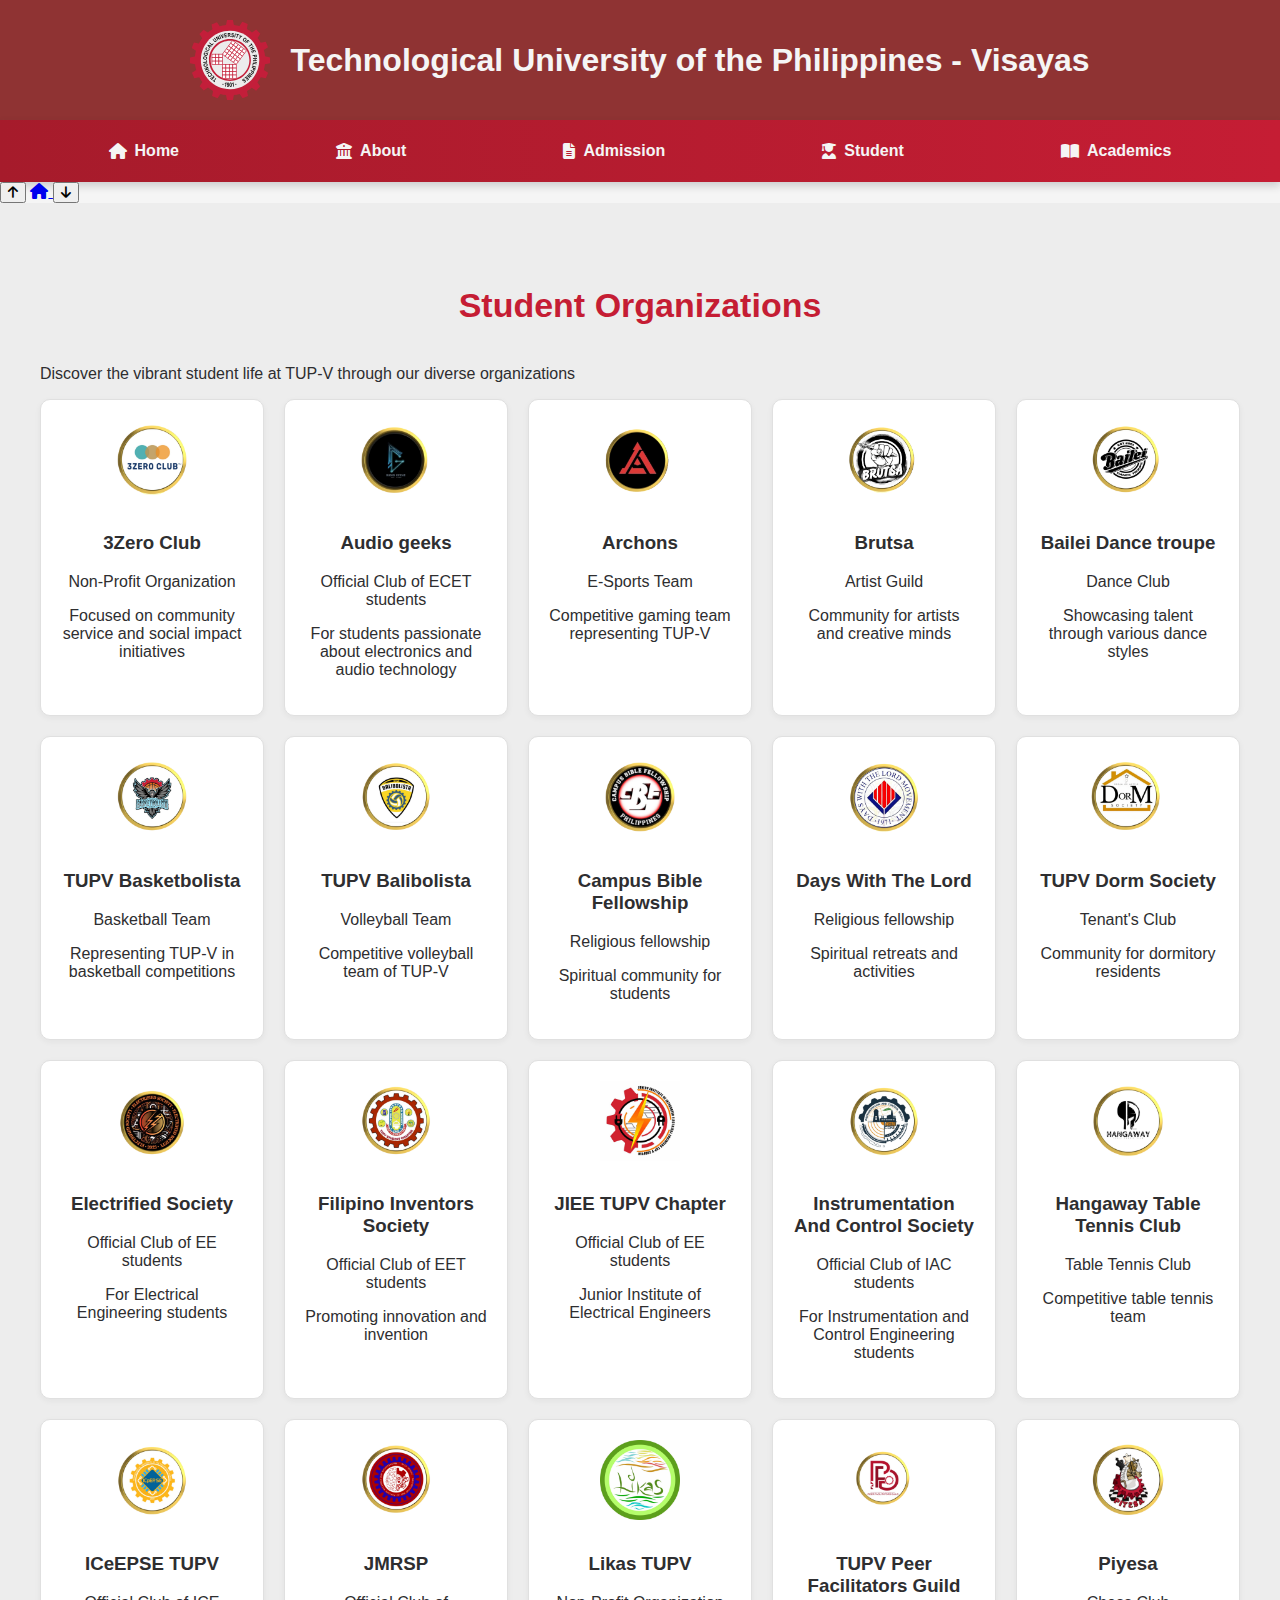
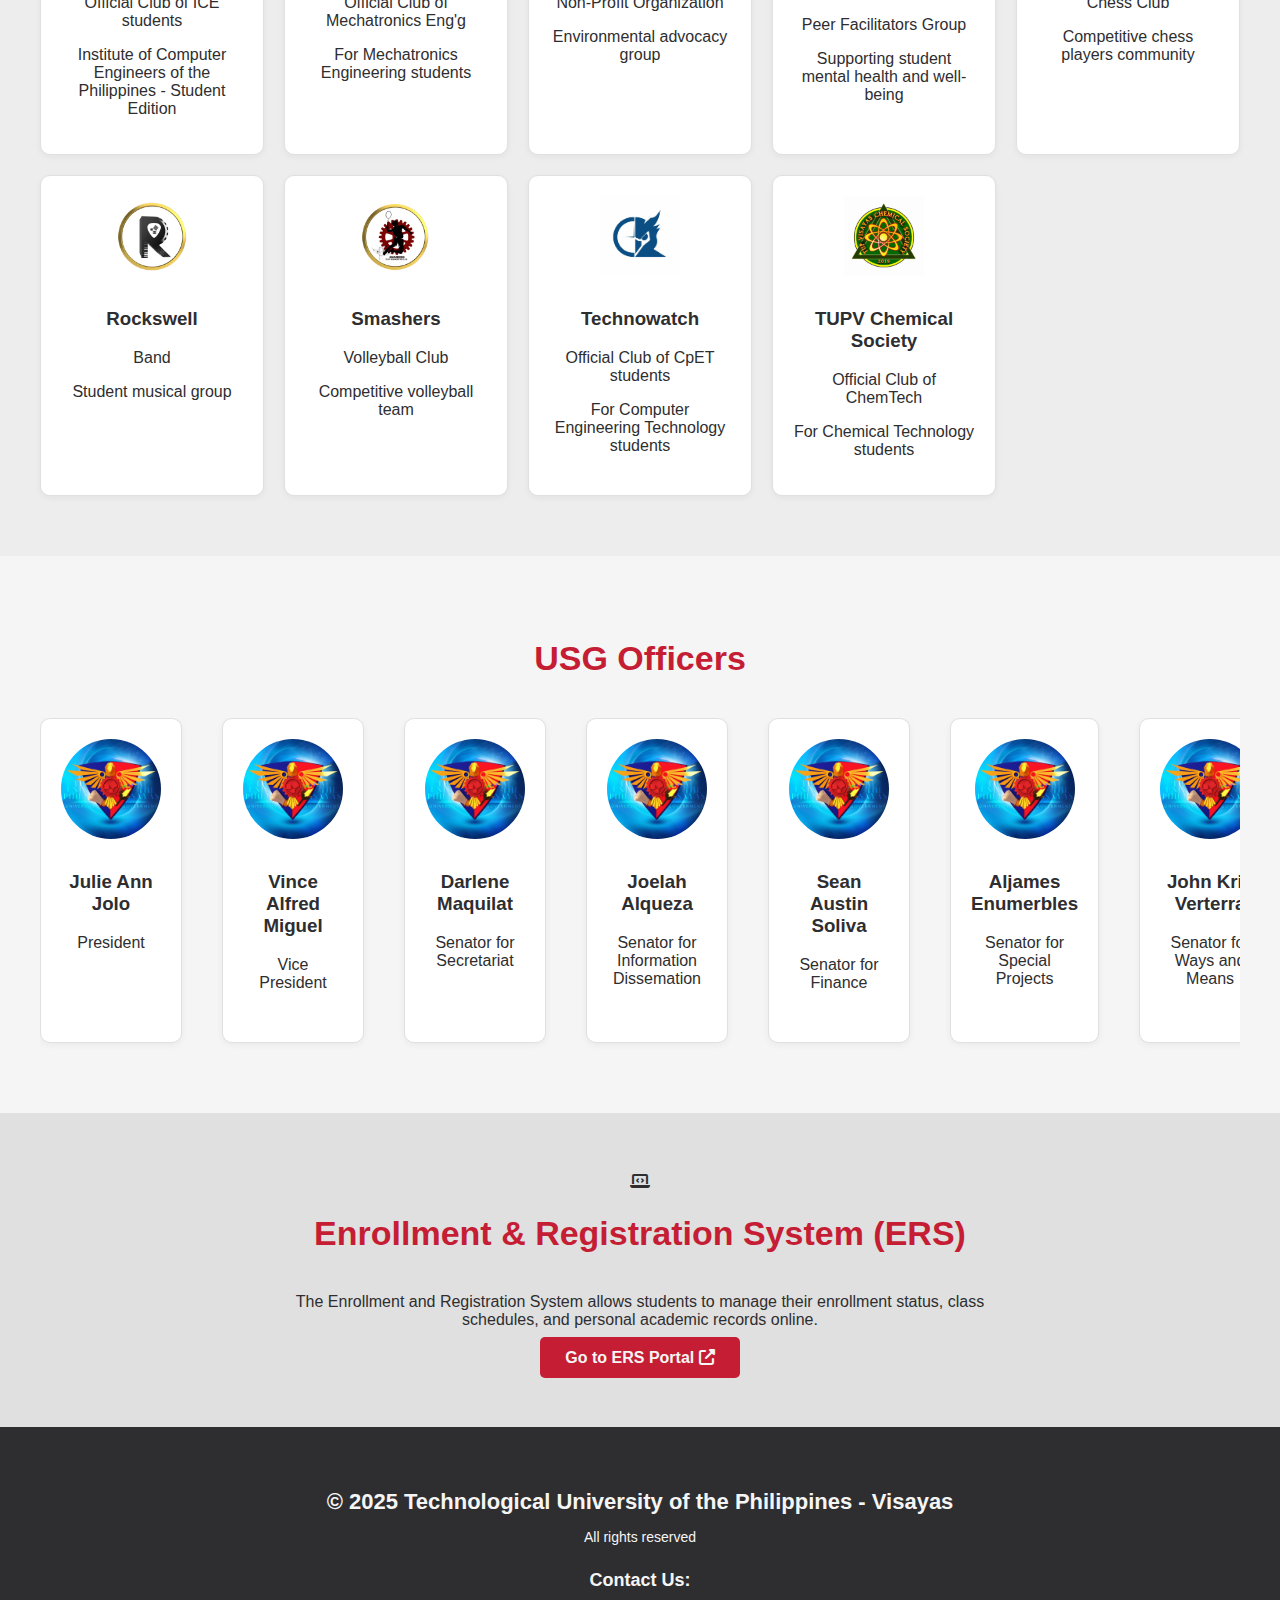
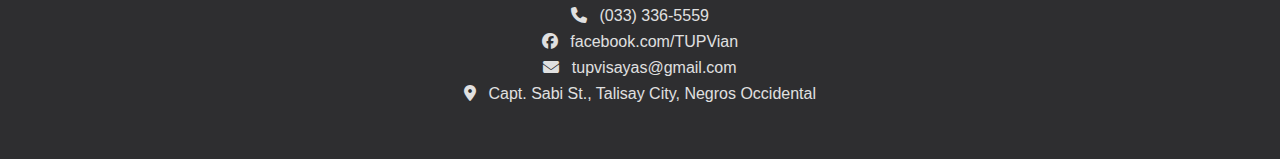
<file: student.html>
<!DOCTYPE html>
<html lang="en">
<head>
    <meta charset="UTF-8">
    <meta name="viewport" content="width=device-width, initial-scale=1.0">
    <title>Student | Technological University of the Philippines - Visayas</title>
    <link rel="icon" type="image/x-icon" href="img/tup_icon.ico"">
    <link rel="stylesheet" href="css/style.css">
    <link rel="stylesheet" href="css/modals.css">
    <link rel="stylesheet" href="css/nav-bar.css">
    <link rel="stylesheet" href="https://cdnjs.cloudflare.com/ajax/libs/font-awesome/6.5.0/css/all.min.css">
    <link rel="stylesheet" href="https://cdnjs.cloudflare.com/ajax/libs/font-awesome/6.5.0/css/all.min.css" integrity="sha512-..." crossorigin="anonymous" referrerpolicy="no-referrer" />
</head>
<body>

    <header>
        <a href="home.html" class="header-logo">
        <img src="img/tup_logo.svg" alt="School Logo" class="logo">
        </a>
        <h1>Technological University of the Philippines - Visayas</h1>
    </header>

<nav class="navbar">
  <ul class="nav-menu">
    <li><a href="home.html"><i class="fas fa-home"></i> Home</a></li>

    <li class="dropdown">
      <a href="about.html"><i class="fas fa-university"></i> About</a>
      <ul class="dropdown-menu">
        <a href="about.html#history"><i class="fas fa-landmark"></i> History</a>
        <a href="about.html#officials"><i class="fas fa-user-tie"></i> TUP-V Officials</a>
        <a href="about.html#tup-hymn"><i class="fas fa-music"></i> TUP Hymn</a>
        <a href="about.html#mission"><i class="fas fa-bullseye"></i> Mission</a>
        <a href="about.html#vision"><i class="fas fa-eye"></i> Vision</a>
        <a href="about.html#core-values"><i class="fas fa-heart"></i> Core Values</a>
      </ul>

    <li class="dropdown">
      <a href="admission.html"><i class="fas fa-file-alt"></i> Admission</a>
      <ul class="dropdown-menu">
        <a href="admission.html#admission-process"><i class="fas fa-stream"></i> Admission Process</a>
        <a href="admission.html#enrollment"><i class="fas fa-user-plus"></i> Enrollment (1st Year)</a>
        <a href="admission.html#admission-office"><i class="fas fa-building"></i> TUPV Admission’s Office</a>
      </ul>
    </li>

    <li class="dropdown">
      <a href="student.html"><i class="fas fa-user-graduate"></i> Student</a>
      <ul class="dropdown-menu">
        <a href="student.html#student-orgs"><i class="fas fa-users"></i> Student Organizations</a>
        <a href="student.html#usg-officers"><i class="fas fa-id-card"></i> USG Officers</a>
        <a href="student.html#ers"><i class="fas fa-desktop"></i> ERS</a>
      </ul>
    </li>

    <li class="dropdown">
      <a href="academics.html"><i class="fas fa-book-open"></i> Academics</a>
      <ul class="dropdown-menu">
        <a href="academics.html#coe"><i class="fas fa-cogs"></i> College of Engineering (COE)</a>
        <a href="academics.html#coac"><i class="fas fa-robot"></i> College of Automation and Control</a>
        <a href="academics.html#coet"><i class="fas fa-tools"></i> College of Engineering Technology</a>
      </ul>
    </li>
  </ul>
</nav>

<div class="side-navbar">
  <button onclick="scrollToTop()" title="Scroll to Top">
    <i class="fas fa-arrow-up"></i>
  </button>
  <a href="home.html" title="Home">
    <i class="fas fa-home"></i>
  </a>
  <button onclick="scrollToBottom()" title="Scroll to Bottom">
    <i class="fas fa-arrow-down"></i>
  </button>
</div>

<!-- STUDENT ORGANIZATIONS -->
<section id="student-orgs" class="student-orgs-section">
    <div class="container">
        <div class="section-header">
            <h1>Student Organizations</h1>
            <p>Discover the vibrant student life at TUP-V through our diverse organizations</p>
        </div>
        
        <div class="org-grid">
            <!-- Organization 1 -->
            <div class="org-card">
                <div class="org-image">
                    <img src="img/clubs/cl_3ZERO.png" alt="3Zero Club">
                    <div class="org-overlay"></div>
                </div>
                <div class="org-info">
                    <h3>3Zero Club</h3>
                    <p>Non-Profit Organization</p>
                    <div class="org-hover">
                        <p>Focused on community service and social impact initiatives</p>
                    </div>
                </div>
            </div>
            
            <!-- Organization 2 -->
            <div class="org-card">
                <div class="org-image">
                    <img src="img/clubs/cl_Audiogeeks.png" alt="Audio geeks">
                    <div class="org-overlay"></div>
                </div>
                <div class="org-info">
                    <h3>Audio geeks</h3>
                    <p>Official Club of ECET students</p>
                    <div class="org-hover">
                        <p>For students passionate about electronics and audio technology</p>
                    </div>
                </div>
            </div>
            
            <!-- Organization 3 -->
            <div class="org-card">
                <div class="org-image">
                    <img src="img/clubs/cl_archons.png" alt="Archons">
                    <div class="org-overlay"></div>
                </div>
                <div class="org-info">
                    <h3>Archons</h3>
                    <p>E-Sports Team</p>
                    <div class="org-hover">
                        <p>Competitive gaming team representing TUP-V</p>
                    </div>
                </div>
            </div>
            
            <!-- Organization 4 -->
            <div class="org-card">
                <div class="org-image">
                    <img src="img/clubs/cl_brutsa.png" alt="Brutsa">
                    <div class="org-overlay"></div>
                </div>
                <div class="org-info">
                    <h3>Brutsa</h3>
                    <p>Artist Guild</p>
                    <div class="org-hover">
                        <p>Community for artists and creative minds</p>
                    </div>
                </div>
            </div>
            
            <!-- Organization 5 -->
            <div class="org-card">
                <div class="org-image">
                    <img src="img/clubs/cl_Bailei.png" alt="Bailei Dance troupe">
                    <div class="org-overlay"></div>
                </div>
                <div class="org-info">
                    <h3>Bailei Dance troupe</h3>
                    <p>Dance Club</p>
                    <div class="org-hover">
                        <p>Showcasing talent through various dance styles</p>
                    </div>
                </div>
            </div>
            
            <!-- Organization 6 -->
            <div class="org-card">
                <div class="org-image">
                    <img src="img/clubs/cl_Basketbolista.png" alt="TUPV Basketbolista">
                    <div class="org-overlay"></div>
                </div>
                <div class="org-info">
                    <h3>TUPV Basketbolista</h3>
                    <p>Basketball Team</p>
                    <div class="org-hover">
                        <p>Representing TUP-V in basketball competitions</p>
                    </div>
                </div>
            </div>
            
            <!-- Organization 7 -->
            <div class="org-card">
                <div class="org-image">
                    <img src="img/clubs/cl_balibolista.png" alt="TUPV Balibolista">
                    <div class="org-overlay"></div>
                </div>
                <div class="org-info">
                    <h3>TUPV Balibolista</h3>
                    <p>Volleyball Team</p>
                    <div class="org-hover">
                        <p>Competitive volleyball team of TUP-V</p>
                    </div>
                </div>
            </div>
            
            <!-- Organization 8 -->
            <div class="org-card">
                <div class="org-image">
                    <img src="img/clubs/cl_CampusBibleFellowship.png" alt="Campus Bible Fellowship">
                    <div class="org-overlay"></div>
                </div>
                <div class="org-info">
                    <h3>Campus Bible Fellowship</h3>
                    <p>Religious fellowship</p>
                    <div class="org-hover">
                        <p>Spiritual community for students</p>
                    </div>
                </div>
            </div>
            
            <!-- Organization 9 -->
            <div class="org-card">
                <div class="org-image">
                    <img src="img/clubs/cl_DaysWithThaLordMovement.png" alt="Days With The Lord Movement">
                    <div class="org-overlay"></div>
                </div>
                <div class="org-info">
                    <h3>Days With The Lord</h3>
                    <p>Religious fellowship</p>
                    <div class="org-hover">
                        <p>Spiritual retreats and activities</p>
                    </div>
                </div>
            </div>
            
            <!-- Organization 10 -->
            <div class="org-card">
                <div class="org-image">
                    <img src="img/clubs/cl_dorm.png" alt="TUPV Dorm Society">
                    <div class="org-overlay"></div>
                </div>
                <div class="org-info">
                    <h3>TUPV Dorm Society</h3>
                    <p>Tenant's Club</p>
                    <div class="org-hover">
                        <p>Community for dormitory residents</p>
                    </div>
                </div>
            </div>
            
            <!-- Organization 11 -->
            <div class="org-card">
                <div class="org-image">
                    <img src="img/clubs/cl_electrifiedSociety.png" alt="Electrified Society">
                    <div class="org-overlay"></div>
                </div>
                <div class="org-info">
                    <h3>Electrified Society</h3>
                    <p>Official Club of EE students</p>
                    <div class="org-hover">
                        <p>For Electrical Engineering students</p>
                    </div>
                </div>
            </div>
            
            <!-- Organization 12 -->
            <div class="org-card">
                <div class="org-image">
                    <img src="img/clubs/cl_FilipinoInvestorSociety.png" alt="Filipino Inventors Society">
                    <div class="org-overlay"></div>
                </div>
                <div class="org-info">
                    <h3>Filipino Inventors Society</h3>
                    <p>Official Club of EET students</p>
                    <div class="org-hover">
                        <p>Promoting innovation and invention</p>
                    </div>
                </div>
            </div>
            
            <!-- Organization 13 -->
            <div class="org-card">
                <div class="org-image">
                    <img src="img/clubs/cl_juniorInstituteofintregratedelectricalengrstupvchapther.jpeg" alt="JIEE TUPV Chapter">
                    <div class="org-overlay"></div>
                </div>
                <div class="org-info">
                    <h3>JIEE TUPV Chapter</h3>
                    <p>Official Club of EE students</p>
                    <div class="org-hover">
                        <p>Junior Institute of Electrical Engineers</p>
                    </div>
                </div>
            </div>
            
            <!-- Organization 14 -->
            <div class="org-card">
                <div class="org-image">
                    <img src="img/clubs/cl_instrumentationAndControl_Society.png" alt="Instrumentation And Control Society">
                    <div class="org-overlay"></div>
                </div>
                <div class="org-info">
                    <h3>Instrumentation And Control Society</h3>
                    <p>Official Club of IAC students</p>
                    <div class="org-hover">
                        <p>For Instrumentation and Control Engineering students</p>
                    </div>
                </div>
            </div>
            
            <!-- Organization 15 -->
            <div class="org-card">
                <div class="org-image">
                    <img src="img/clubs/cl_HangawayTableTennisClub.png" alt="Hangaway Table Tennis Club">
                    <div class="org-overlay"></div>
                </div>
                <div class="org-info">
                    <h3>Hangaway Table Tennis Club</h3>
                    <p>Table Tennis Club</p>
                    <div class="org-hover">
                        <p>Competitive table tennis team</p>
                    </div>
                </div>
            </div>
            
            <!-- Organization 16 -->
            <div class="org-card">
                <div class="org-image">
                    <img src="img/clubs/cl_ICpEP_SE.png" alt="ICeEPSE TUPV">
                    <div class="org-overlay"></div>
                </div>
                <div class="org-info">
                    <h3>ICeEPSE TUPV</h3>
                    <p>Official Club of ICE students</p>
                    <div class="org-hover">
                        <p>Institute of Computer Engineers of the Philippines - Student Edition</p>
                    </div>
                </div>
            </div>
            
            <!-- Organization 17 -->
            <div class="org-card">
                <div class="org-image">
                    <img src="img/clubs/cl_JMRSP.png" alt="JMRSP">
                    <div class="org-overlay"></div>
                </div>
                <div class="org-info">
                    <h3>JMRSP</h3>
                    <p>Official Club of Mechatronics Eng'g</p>
                    <div class="org-hover">
                        <p>For Mechatronics Engineering students</p>
                    </div>
                </div>
            </div>
            
            <!-- Organization 18 -->
            <div class="org-card">
                <div class="org-image">
                    <img src="img/clubs/cl_likas.jpeg" alt="Likas TUPV">
                    <div class="org-overlay"></div>
                </div>
                <div class="org-info">
                    <h3>Likas TUPV</h3>
                    <p>Non-Profit Organization</p>
                    <div class="org-hover">
                        <p>Environmental advocacy group</p>
                    </div>
                </div>
            </div>
            
            <!-- Organization 19 -->
            <div class="org-card">
                <div class="org-image">
                    <img src="img/clubs/cl_PeerFacilitatorsGuild.png" alt="TUPV Peer Facilitators Guild">
                    <div class="org-overlay"></div>
                </div>
                <div class="org-info">
                    <h3>TUPV Peer Facilitators Guild</h3>
                    <p>Peer Facilitators Group</p>
                    <div class="org-hover">
                        <p>Supporting student mental health and well-being</p>
                    </div>
                </div>
            </div>
            
            <!-- Organization 20 -->
            <div class="org-card">
                <div class="org-image">
                    <img src="img/clubs/cl_piyesa.png" alt="Piyesa">
                    <div class="org-overlay"></div>
                </div>
                <div class="org-info">
                    <h3>Piyesa</h3>
                    <p>Chess Club</p>
                    <div class="org-hover">
                        <p>Competitive chess players community</p>
                    </div>
                </div>
            </div>
            
            <!-- Organization 21 -->
            <div class="org-card">
                <div class="org-image">
                    <img src="img/clubs/cl_rockswell.png" alt="Rockswell">
                    <div class="org-overlay"></div>
                </div>
                <div class="org-info">
                    <h3>Rockswell</h3>
                    <p>Band</p>
                    <div class="org-hover">
                        <p>Student musical group</p>
                    </div>
                </div>
            </div>
            
            <!-- Organization 22 -->
            <div class="org-card">
                <div class="org-image">
                    <img src="img/clubs/cl_smahers.png" alt="Smashers">
                    <div class="org-overlay"></div>
                </div>
                <div class="org-info">
                    <h3>Smashers</h3>
                    <p>Volleyball Club</p>
                    <div class="org-hover">
                        <p>Competitive volleyball team</p>
                    </div>
                </div>
            </div>
            
            <!-- Organization 23 -->
            <div class="org-card">
                <div class="org-image">
                    <img src="img/clubs/cl_technowatch.jpeg" alt="Technowatch">
                    <div class="org-overlay"></div>
                </div>
                <div class="org-info">
                    <h3>Technowatch</h3>
                    <p>Official Club of CpET students</p>
                    <div class="org-hover">
                        <p>For Computer Engineering Technology students</p>
                    </div>
                </div>
            </div>
            
            <!-- Organization 24 -->
            <div class="org-card">
                <div class="org-image">
                    <img src="img/clubs/cl_TupVisayasChemicalSociety.jpeg" alt="TUPV Chemical Society">
                    <div class="org-overlay"></div>
                </div>
                <div class="org-info">
                    <h3>TUPV Chemical Society</h3>
                    <p>Official Club of ChemTech</p>
                    <div class="org-hover">
                        <p>For Chemical Technology students</p>
                    </div>
                </div>
            </div>
            
        </div>
    </section>

<section id="usg-officers" class="usg-section">
  <div class="container">
    <h1>USG Officers</h1>
    <div class="usg-grid">
        
      <div class="officer-card">
        <img src="img/usg_logo.jpg" alt="Officer Photo">
        <h3>Julie Ann Jolo</h3>
        <p>President</p>
      </div>
      <div class="officer-card">
        <img src="img/usg_logo.jpg" alt="Officer Photo">
        <h3>Vince Alfred Miguel</h3>
        <p>Vice President</p>
      </div>
      <div class="officer-card">
        <img src="img/usg_logo.jpg" alt="Officer Photo">
        <h3>Darlene Maquilat</h3>
        <p>Senator for Secretariat</p>
      </div>
      <div class="officer-card">
        <img src="img/usg_logo.jpg" alt="Officer Photo">
        <h3>Joelah Alqueza</h3>
        <p>Senator for Information Dissemation</p>
      </div>
      <div class="officer-card">
        <img src="img/usg_logo.jpg" alt="Officer Photo">
        <h3>Sean Austin Soliva</h3>
        <p>Senator for Finance</p>
      </div>
      <div class="officer-card">
        <img src="img/usg_logo.jpg" alt="Officer Photo">
        <h3>Aljames Enumerbles</h3>
        <p>Senator for Special Projects</p>
      </div>
      <div class="officer-card">
        <img src="img/usg_logo.jpg" alt="Officer Photo">
        <h3>John Kris Verterra</h3>
        <p>Senator for Ways and Means</p>
      </div>
      <div class="officer-card">
        <img src="img/usg_logo.jpg" alt="Officer Photo">
        <h3>Arvin Keith Sibugan</h3>
        <p>Senator for Sports and Culture</p>
      </div>
      <div class="officer-card">
        <img src="img/usg_logo.jpg" alt="Officer Photo">
        <h3>Ely John Punzalan</h3>
        <p>Senator for Student's Rights and Welfare</p>
      </div>


    </div>
  </div>
</section>

<!-- ERS SECTION -->
    <section id="ers" class="ers-section">
        <div class="container">
            <div class="ers-content">
                <div class="ers-icon">
                    <i class="fas fa-laptop-code"></i>
                </div>
                <h1>Enrollment & Registration System (ERS)</h1>
                <p>The Enrollment and Registration System allows students to manage their enrollment status, class schedules, and personal academic records online.</p>
                <a href="https://ers.tup.edu.ph/aims/students/" class="ers-button" target="_blank">
                    Go to ERS Portal <i class="fas fa-external-link-alt"></i>
                </a>
            </div>
        </div>
    </section>

<footer class="footer">
  <div class="footer-content">
    <h3>© 2025 Technological University of the Philippines - Visayas</h3>
    <p>All rights reserved</p>
    <div class="contact-section">
      <h4>Contact Us:</h4>
      <ul class="contact-list">
        <li>
          <a href="tel:(033)336-5559" target="_blank">
            <i class="fas fa-phone"></i> (033) 336-5559
          </a>
        </li>
        <li>
          <a href="https://facebook.com/TUPVian" target="_blank">
            <i class="fab fa-facebook"></i> facebook.com/TUPVian
          </a>
        </li>
        <li>
          <a href="mailto:tupvisayas@gmail.com" target="_blank">
            <i class="fas fa-envelope"></i> tupvisayas@gmail.com
          </a>
        </li>
        <li>
          <a href="https://maps.app.goo.gl/TdnnfVH4hXYXJDh36" target="_blank">
            <i class="fas fa-map-marker-alt"></i> Capt. Sabi St., Talisay City, Negros Occidental
          </a>
        </li>
      </ul>
    </div>
  </div>
</footer>

<script src="/script/script.js"></script>
</body>
</html>
</file>
<file: css/style.css>
body {
    font-family: Arial, sans-serif;
    margin: 0;
    background-color: #F5F5F5;
    color: #2E2E30;
}

header {
    background-color: #8f3333;
    color: #F5F5F5;
    padding: 20px;
    margin: 0;
    display: flex;
    flex-direction: row;
    justify-content: center;
    align-items: center;
    gap: 20px;
    text-align: left;
}

.logo {
    width: 80px;
    height: auto;
    display: block;
    margin: 0;
}

/* Fullscreen slider container */
.fullscreen-slider {
    position: relative;
    width: 100%;
    height: 100vh;
    overflow: hidden;
}

/* Slides container */
.slides {
    display: flex;
    width: 300%;
    height: 100%;
    transition: margin-left 0.6s ease;
}

/* Individual slide */
.slide {
    width: 100vw;
    height: 100vh;
    flex-shrink: 0;
}

.slide img {
    width: 100%;
    height: 100%;
    object-fit: cover;
}

@keyframes fadeInUp {
  from {
    opacity: 0;
    transform: translateY(30px);
  }
  to {
    opacity: 1;
    transform: translateY(0);
  }
}

/* Hide radio buttons */
input[type="radio"] {
    display: none;
}

/* Manual navigation */
.navigation-manual {
    position: absolute;
    bottom: 20px;
    width: 100%;
    display: flex;
    justify-content: center;
    z-index: 2;
}

.manual-btn {
    border: 2px solid #F5F5F5;
    padding: 5px;
    border-radius: 50%;
    cursor: pointer;
    transition: background 0.3s;
    margin: 0 10px;
}

.manual-btn:hover {
    background: #F5F5F5;
}

/* Slide position control */
#slide1:checked ~ .first {
    margin-left: 0;
}
#slide2:checked ~ .first {
    margin-left: -100vw;
}
#slide3:checked ~ .first {
    margin-left: -200vw;
}
#slide4:checked ~ .first {
    margin-left: -300vw;
}
#slide5:checked ~ .first {
    margin-left: -400vw;
}

/* Card section */
.card-section {
    display: flex;
    justify-content: center;
    flex-wrap: wrap;
    gap: 20px;
    padding: 40px;
    background-color: #F5F5F5;
}

/* Individual card */
.card {
    background-color: #FFFFFF;
    width: 250px;
    border-radius: 10px;
    box-shadow: 0 4px 8px rgba(46, 46, 48, 0.1);
    text-align: center;
    overflow: hidden;
    transition: transform 0.3s;
    border: 1px solid #E0E0E0;
}

.card:hover {
    transform: translateY(-5px);
    box-shadow: 0 6px 12px rgba(46, 46, 48, 0.15);
}

/* Card image */
.card img {
    width: 100%;
    height: 180px;
    object-fit: cover;
}

/* Card title */
.card h3 {
    padding: 15px;
    font-size: 1.2em;
    margin: 0;
    color: #2E2E30;
}

/* Blog section */
.blog-section {
    display: flex;
    flex-wrap: wrap;
    justify-content: center;
    gap: 30px;
    padding: 40px;
    background-color: #EDEDED;
}

/* Individual blog card */
.blog-card {
    background-color: #FFFFFF;
    width: 280px;
    border-radius: 10px;
    box-shadow: 0 4px 12px rgba(46, 46, 48, 0.1);
    overflow: hidden;
    display: flex;
    flex-direction: column;
    border: 1px solid #E0E0E0;
}

/* Blog image */
.blog-card img {
    width: 100%;
    height: 180px;
    object-fit: cover;
}

/* Blog content */
.blog-content {
    padding: 20px;
    display: flex;
    flex-direction: column;
    flex-grow: 1;
}

/* Title */
.blog-content h3 {
    margin: 0 0 10px;
    font-size: 1.2rem;
    color: #2E2E30;
}

/* Description */
.blog-content p {
    flex-grow: 1;
    margin: 0 0 15px;
    color: #2E2E30;
    font-size: 0.95rem;
}

/* Button */
.read-btn {
    display: inline-block;
    padding: 10px 15px;
    background-color: #C51D34;
    color: #F5F5F5;
    text-decoration: none;
    text-align: center;
    border-radius: 5px;
    transition: background 0.3s ease;
}

.read-btn:hover {
    background-color: #A61B2B;
}

/* Blog wrapper title */
.blog-wrapper {
    padding: 40px 20px;
    background-color: #EDEDED;
    text-align: center;
}

.blog-title {
    font-size: 2rem;
    margin-bottom: 30px;
    color: #2E2E30;
}

/* ABOUT PAGE */
.about-section {
    background-color: #F5F5F5;
    padding: 60px 20px;
    font-family: 'Segoe UI', sans-serif;
}

.about-section .container {
    max-width: 1000px;
    margin: auto;
}

.about-section h1 {
    text-align: center;
    margin-bottom: 50px;
    font-size: 36px;
    color: #2E2E30;
}

.tupv-officials-section {
  padding: 60px 20px;
  background-color: #EDEDED;
  text-align: center;
}

.tupv-officials-section h2 {
  font-size: 2rem;
  margin-bottom: 40px;
  color: #2E2E30;
}

.officials-container {
  display: flex;
  flex-wrap: wrap;
  justify-content: center;
  gap: 40px;
}

.official-card {
  background-color: #FFFFFF;
  padding: 20px;
  border-radius: 15px;
  box-shadow: 0 4px 12px rgba(46, 46, 48, 0.1);
  max-width: 250px;
  text-align: center;
  border: 1px solid #E0E0E0;
}

.official-card img {
  width: 120px;
  height: 120px;
  border-radius: 50%;
  object-fit: cover;
  margin-bottom: 15px;
  border: 3px solid #E0E0E0;
}

.official-card h3 {
  font-size: 1.2rem;
  margin-bottom: 5px;
  color: #2E2E30;
}

.official-card p {
  font-size: 0.95rem;
  color: #2E2E30;
}

.tup-hymn-section {
  padding: 60px 20px;
  background-color: #EDEDED;
  text-align: center;
}

.tup-hymn-section h2 {
  font-size: 2rem;
  margin-bottom: 10px;
  color: #2E2E30;
}

.tup-hymn-section p {
  font-size: 1rem;
  color: #2E2E30;
  margin-bottom: 30px;
}

.video-container {
  position: relative;
  width: 100%;
  max-width: 720px;
  margin: 0 auto;
  padding-bottom: 56.25%;
  height: 0;
  overflow: hidden;
  border-radius: 12px;
  box-shadow: 0 4px 12px rgba(46, 46, 48, 0.1);
}

.video-container iframe {
  position: absolute;
  top: 0;
  left: 0;
  width: 100%;
  height: 100%;
}

.about-block {
    background: #FFFFFF;
    padding: 30px;
    margin-bottom: 30px;
    border-radius: 10px;
    box-shadow: 0 2px 8px rgba(46, 46, 48, 0.05);
    border: 1px solid #E0E0E0;
}

.about-block h2 {
    font-size: 28px;
    color: #C51D34;
    margin-bottom: 15px;
}

.about-block p {
    font-size: 16px;
    color: #2E2E30;
    line-height: 1.6;
}

.about-block ul {
    padding-left: 20px;
}

.about-block ul li {
    font-size: 16px;
    color: #2E2E30;
    margin-bottom: 8px;
}

/* ADMISSION PAGE */
.admission-section {
    background-color: #F5F5F5;
    padding: 60px 20px;
    font-family: 'Segoe UI', sans-serif;
}

.admission-section .container {
    max-width: 1000px;
    margin: auto;
}

.admission-section h1 {
    text-align: center;
    margin-bottom: 50px;
    font-size: 36px;
    color: #2E2E30;
}

.admission-block {
    background: #FFFFFF;
    padding: 30px;
    margin-bottom: 30px;
    border-radius: 10px;
    border-left: 6px solid #C51D34;
    box-shadow: 0 2px 6px rgba(46, 46, 48, 0.04);
    border: 1px solid #E0E0E0;
}

.admission-block h2 {
    font-size: 26px;
    color: #C51D34;
    margin-bottom: 15px;
}

.admission-block p {
    font-size: 16px;
    color: #2E2E30;
    line-height: 1.6;
}

/* SECTION STYLES */
.student-orgs-section {
    background-color: #EDEDED;
    padding: 60px 20px;
}

.usg-section {
    background-color: #F5F5F5;
    padding: 60px 20px;
}

.ers-section {
    background-color: #E0E0E0;
    padding: 60px 20px;
    text-align: center;
}

.container {
    max-width: 1200px;
    margin: auto;
}

/* HEADINGS */
section h1 {
    text-align: center;
    margin-bottom: 40px;
    font-size: 34px;
    color: #C51D34;
}

/* STUDENT ORGANIZATIONS GRID */
.org-grid {
    display: grid;
    grid-template-columns: repeat(5, 1fr);
    gap: 20px;
}

@media (max-width: 1100px) {
    .org-grid {
        grid-template-columns: repeat(auto-fit, minmax(180px, 1fr));
    }
}

.org-card {
    background: #FFFFFF;
    padding: 20px;
    border-radius: 10px;
    text-align: center;
    box-shadow: 0 2px 6px rgba(46, 46, 48, 0.05);
    border: 1px solid #E0E0E0;
}

.org-card img {
    width: 80px;
    height: 80px;
    object-fit: contain;
    margin-bottom: 10px;
}

/* USG OFFICERS GRID */
.usg-grid {
    display: flex;
    overflow-x: auto;
    gap: 40px;
    padding-bottom: 10px;
}

.usg-column {
    display: flex;
    flex-direction: column;
    gap: 20px;
}

.officer-card {
    background: #FFFFFF;
    padding: 20px;
    border-radius: 10px;
    text-align: center;
    box-shadow: 0 2px 6px rgba(46, 46, 48, 0.06);
    border: 1px solid #E0E0E0;
}

.officer-card img {
    width: 100px;
    height: 100px;
    object-fit: cover;
    border-radius: 50%;
    margin-bottom: 10px;
}

/* ERS STYLES */
.ers-section p {
    max-width: 700px;
    margin: 0 auto 20px;
    font-size: 16px;
    color: #2E2E30;
}

.ers-button {
    background-color: #C51D34;
    color: #F5F5F5;
    padding: 12px 25px;
    text-decoration: none;
    font-weight: bold;
    border-radius: 5px;
    transition: background-color 0.3s;
}

.ers-button:hover {
    background-color: #A61B2B;
}

/* COLLEGE SECTIONS */
.college-section {
  padding: 60px 20px;
  font-family: 'Segoe UI', sans-serif;
}

.container {
  max-width: 1200px;
  margin: auto;
}

/* DIFFERENT BACKGROUNDS COLORS*/
.coe-section {
  background: #F5F5F5;
}

.coac-section {
  background: #EDEDED;
}

.coet-section {
  background: #E0E0E0;
}

/* COLLEGE HEADER STYLING */
.college-header {
  display: flex;
  flex-direction: column;
  align-items: center;
  text-align: center;
  margin-bottom: 40px;
}

.college-logo {
  width: 120px;
  height: auto;
  margin-bottom: 15px;
}

.college-header h1 {
  font-size: 32px;
  color: #333;
}

/* COURSE GRID */
.course-grid {
  display: grid;
  grid-template-columns: repeat(auto-fit, minmax(200px, 1fr));
  gap: 25px;
}

.course-card {
  background: #FFFFFF;
  border-radius: 12px;
  padding: 20px;
  text-align: center;
  box-shadow: 0 2px 8px rgba(46, 46, 48, 0.05);
  transition: transform 0.3s ease;
  border: 1px solid #E0E0E0;
}

.course-card:hover {
  transform: translateY(-5px);
}

.course-card img {
  width: 60px;
  height: 60px;
  object-fit: contain;
  margin-bottom: 10px;
}


.course-card h3 {
  font-size: 16px;
  color: #2E2E30;
}

/* Footer */
.footer {
  background-color: #2E2E30;
  color: #F5F5F5;
  padding: 40px 20px;
  text-align: center;
  position: relative;
}

.footer h3 {
  font-size: 22px;
  margin-bottom: 10px;
}

.footer p {
  font-size: 14px;
  margin-bottom: 25px;
}

.contact-section {
  margin-top: 20px;
}

.contact-section h4 {
  font-size: 18px;
  margin-bottom: 10px;
}

.contact-list {
  list-style: none;
  padding: 0;
}

.contact-list li {
  margin: 8px 0;
}


.contact-list a {
  color: #E0E0E0;
  text-decoration: none;
  font-size: 16px;
  transition: all 0.3s ease;
}

.contact-list a:hover {
  color: #C51D34;
}

.contact-list i {
  margin-right: 8px;
}
</file>
<file: css/modals.css>
/* Cookie Modal Styles */
.cookie-modal {
  position: fixed;
  top: 50%;
  left: 50%;
  transform: translate(-50%, -50%);
  width: 90%;
  max-width: 400px;
  background: #F5F5F5;
  color: #2E2E30;
  border-radius: 12px;
  box-shadow: 0 8px 25px rgba(46, 46, 48, 0.2);
  padding: 25px 20px;
  z-index: 9999;
  text-align: center;
  transition: transform 0.3s ease, opacity 0.3s ease;
  border: 1px solid #E0E0E0;
}

.cookie-content h3 {
  margin-bottom: 10px;
  font-size: 1.4rem;
  color: #2E2E30;
}

.cookie-content p {
  font-size: 1rem;
  margin-bottom: 20px;
  color: #2E2E30;
}

.cookie-buttons {
  display: flex;
  justify-content: center;
  gap: 15px;
}

.cookie-buttons button {
  padding: 8px 16px;
  border: none;
  border-radius: 6px;
  cursor: pointer;
  font-weight: bold;
  font-size: 0.95rem;
  transition: background 0.2s ease;
}

#accept-cookie {
  background-color: #C51D34;
  color: #F5F5F5;
}

#reject-cookie {
  background-color: #808080;
  color: #F5F5F5;
}

#accept-cookie:hover {
  background-color: #A61B2B;
}

#reject-cookie:hover {
  background-color: #666666;
}

.cookie-modal.hide {
  opacity: 0;
  transform: translate(-50%, -30%);
  pointer-events: none;
}

.newsletter-modal {
  position: fixed;
  bottom: 30px;
  right: 30px;
  background: #F5F5F5;
  color: #2E2E30;
  padding: 20px 25px;
  border-radius: 10px;
  box-shadow: 0 0 15px rgba(46, 46, 48, 0.15);
  width: 300px;
  z-index: 1000;
  display: none;
  animation: fadeInUp 0.6s ease forwards;
  border: 1px solid #E0E0E0;
}

/* Newsletter Modal Style*/
.newsletter-content h4 {
  margin: 0 0 8px;
  font-size: 18px;
  color: #2E2E30;
}

.newsletter-content p {
  margin: 0 0 10px;
  font-size: 14px;
  color: #2E2E30;
}

.newsletter-input {
  width: 100%;
  padding: 8px;
  margin-bottom: 10px;
  border: 1px solid #808080;
  border-radius: 6px;
  font-size: 14px;
  background-color: #FFFFFF;
  color: #2E2E30;
}

.subscribe-btn {
  width: 100%;
  padding: 8px;
  background-color: #C51D34;
  color: #F5F5F5;
  border: none;
  border-radius: 6px;
  cursor: pointer;
  font-size: 14px;
  transition: background 0.2s ease;
}

.subscribe-btn:hover {
  background-color: #A61B2B;
}

.close-btn {
  position: absolute;
  top: 8px;
  right: 12px;
  font-size: 20px;
  color: #808080;
  cursor: pointer;
  font-weight: bold;
  transition: color 0.2s ease;
}

.close-btn:hover {
  color: #C51D34;
}
</file>
<file: css/nav-bar.css>
.navbar {
  background: linear-gradient(to right, #A61B2B, #C51D34);
  padding: 10px 30px;
  box-shadow: 0 4px 8px rgba(46, 46, 48, 0.2);
}

.nav-menu {
  list-style: none;
  display: flex;
  justify-content: space-around;
  align-items: center;
  margin: 0;
  padding: 0;
  flex-wrap: wrap;
}

.nav-menu li {
  position: relative;
}

.nav-menu a {
  color: #F5F5F5;
  text-decoration: none;
  font-weight: bold;
  padding: 12px 18px;
  display: flex;
  align-items: center;
  transition: background 0.3s ease, color 0.3s ease;
}

.nav-menu a i {
  margin-right: 8px;
  font-size: 16px;
}

.nav-menu a:hover {
  background-color: rgba(245, 245, 245, 0.1);
  border-radius: 8px;
}

.dropdown-menu {
  display: none;
  position: absolute;
  top: 100%;
  left: 0;
  background-color: #8A1A27;
  min-width: 200px;
  box-shadow: 0 8px 12px rgba(46, 46, 48, 0.25);
  border-radius: 6px;
  z-index: 1000;
}

.dropdown-menu li {
  width: 100%;
}

.dropdown-menu a {
  padding: 10px 20px;
  display: block;
}

.dropdown:hover .dropdown-menu {
  display: block;
}
</file>
